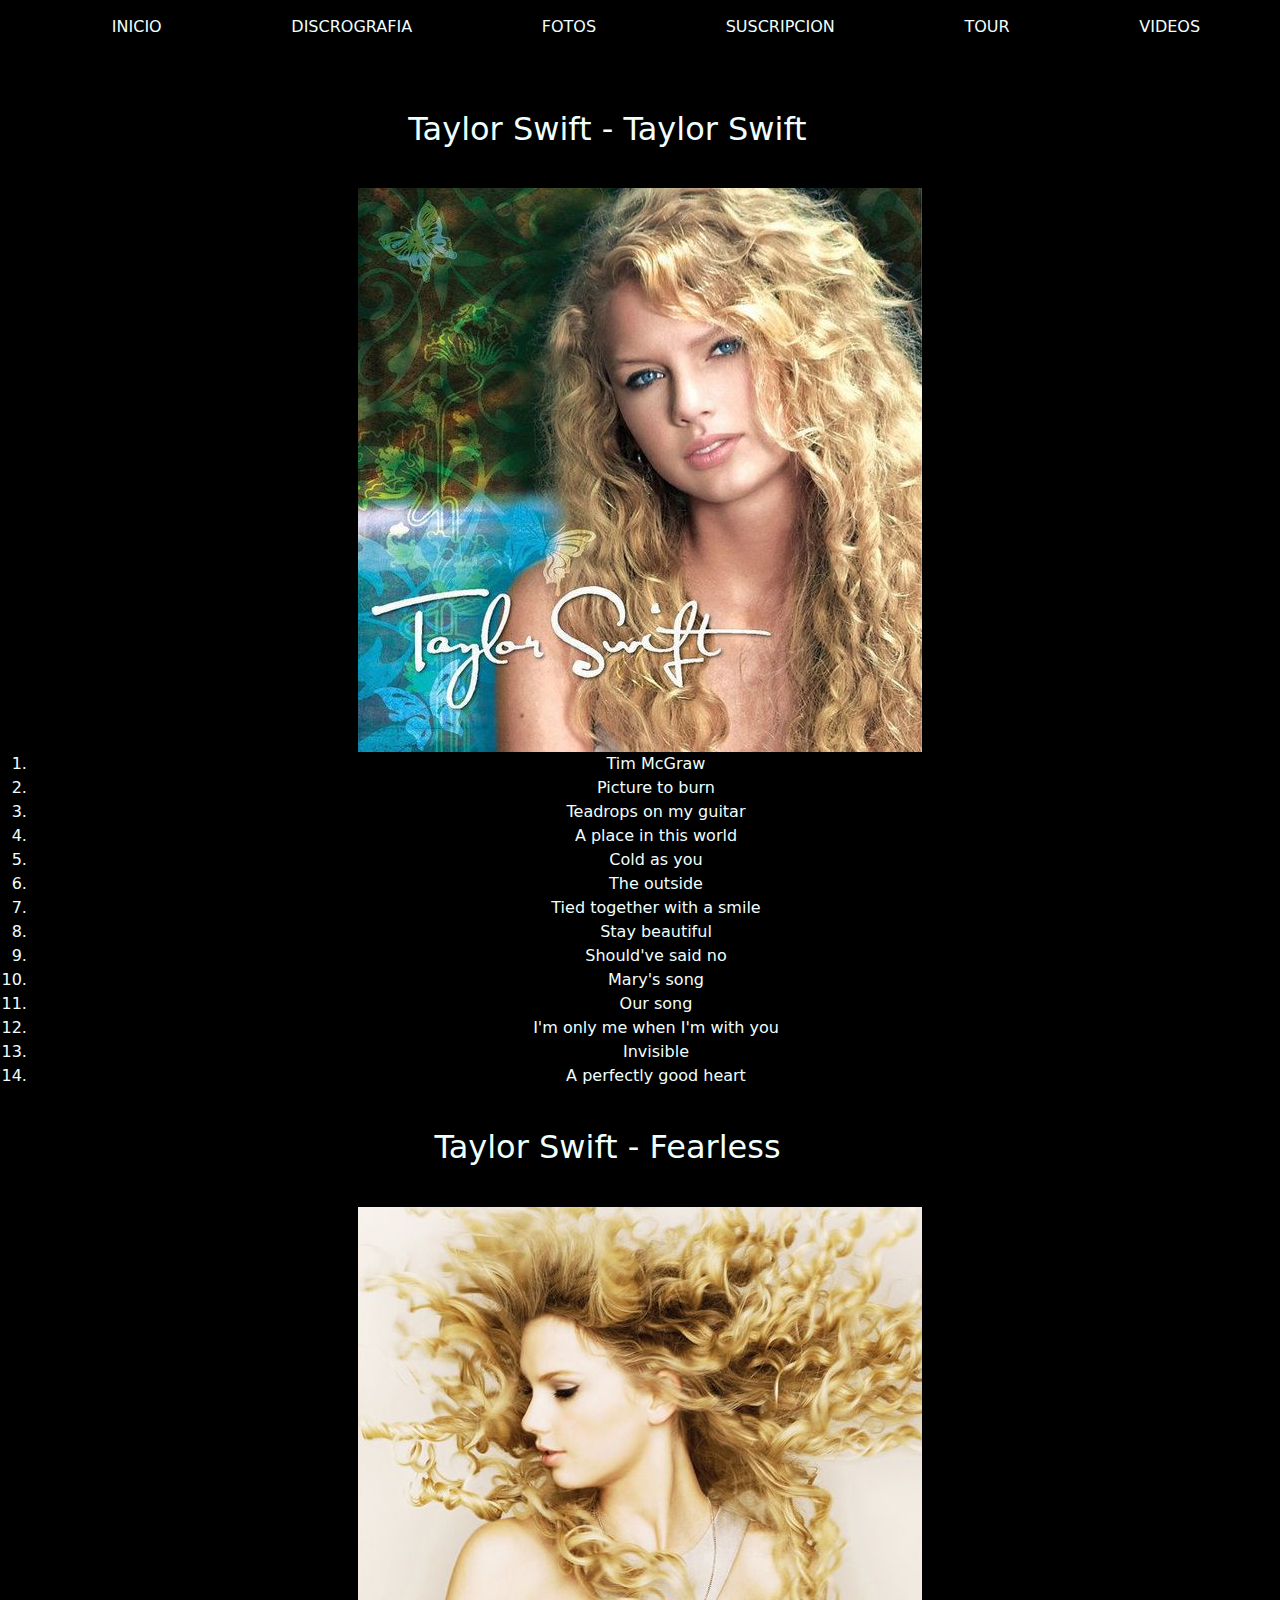
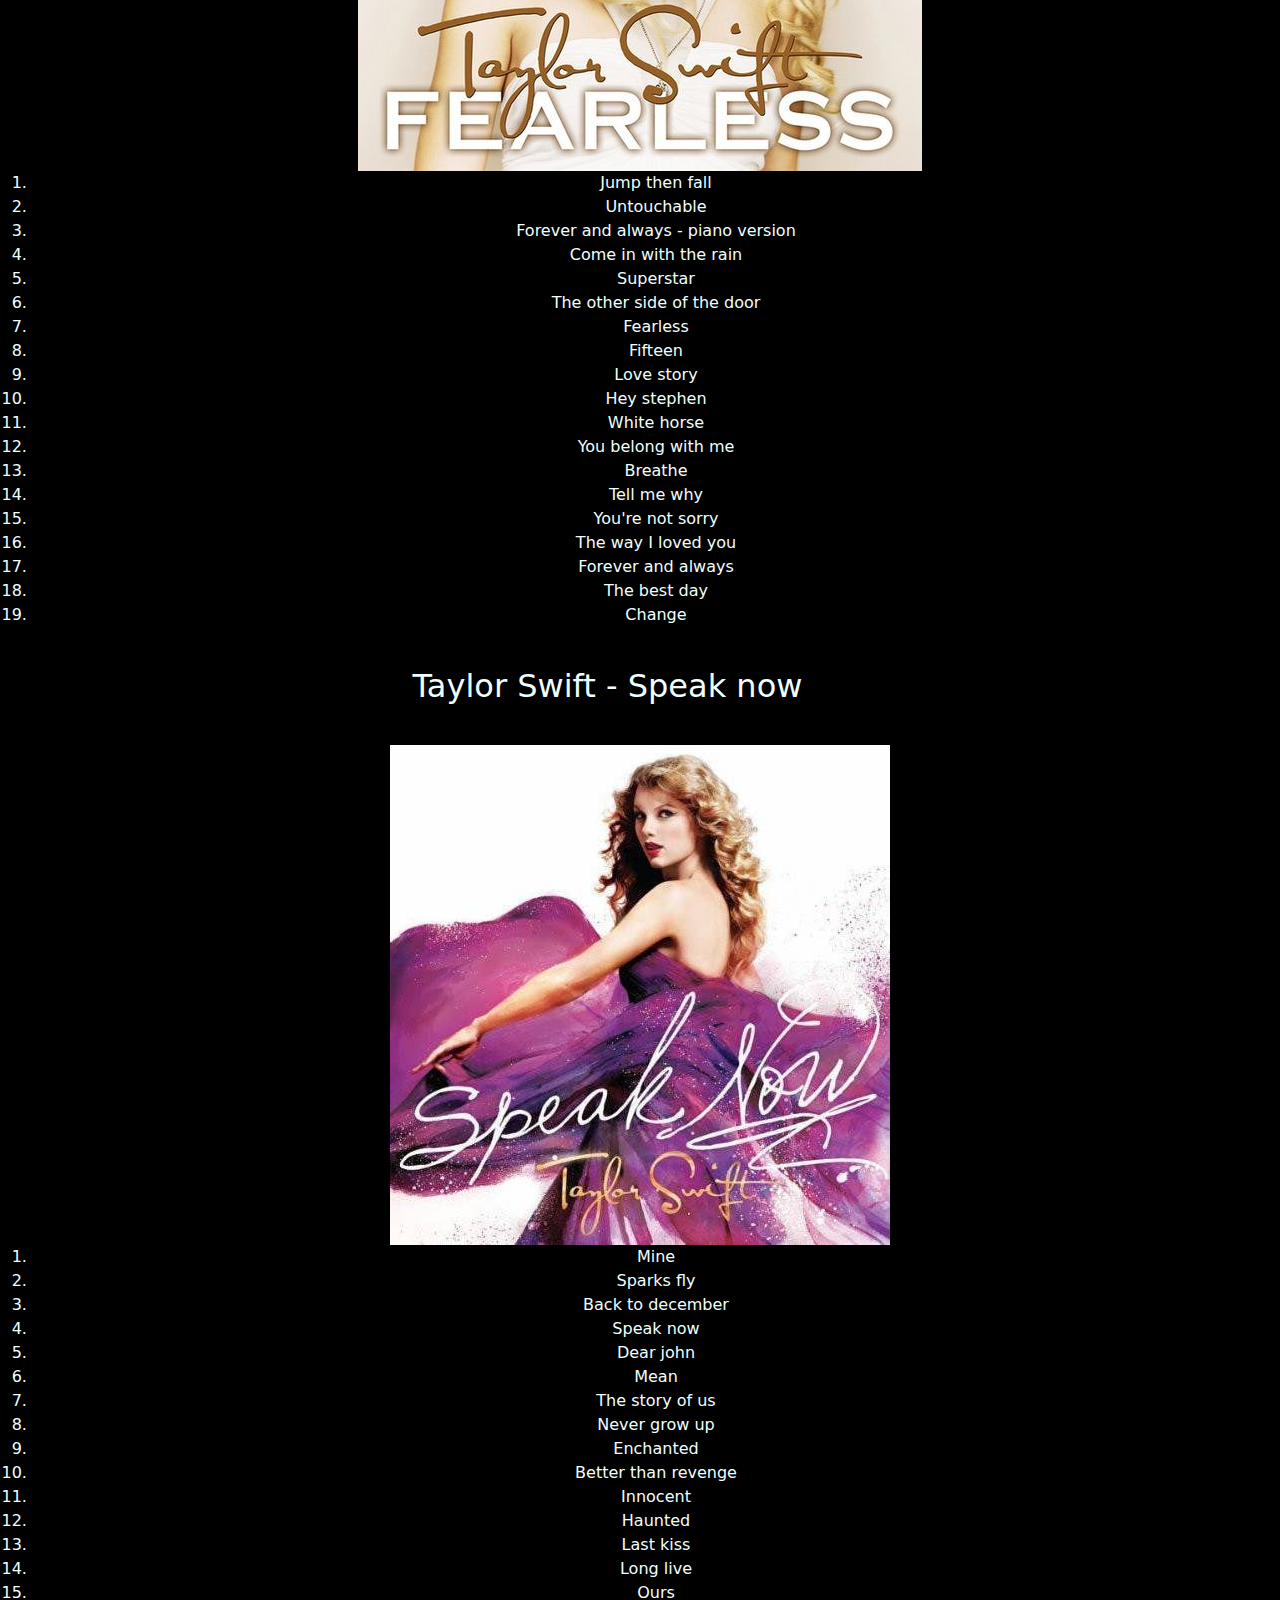
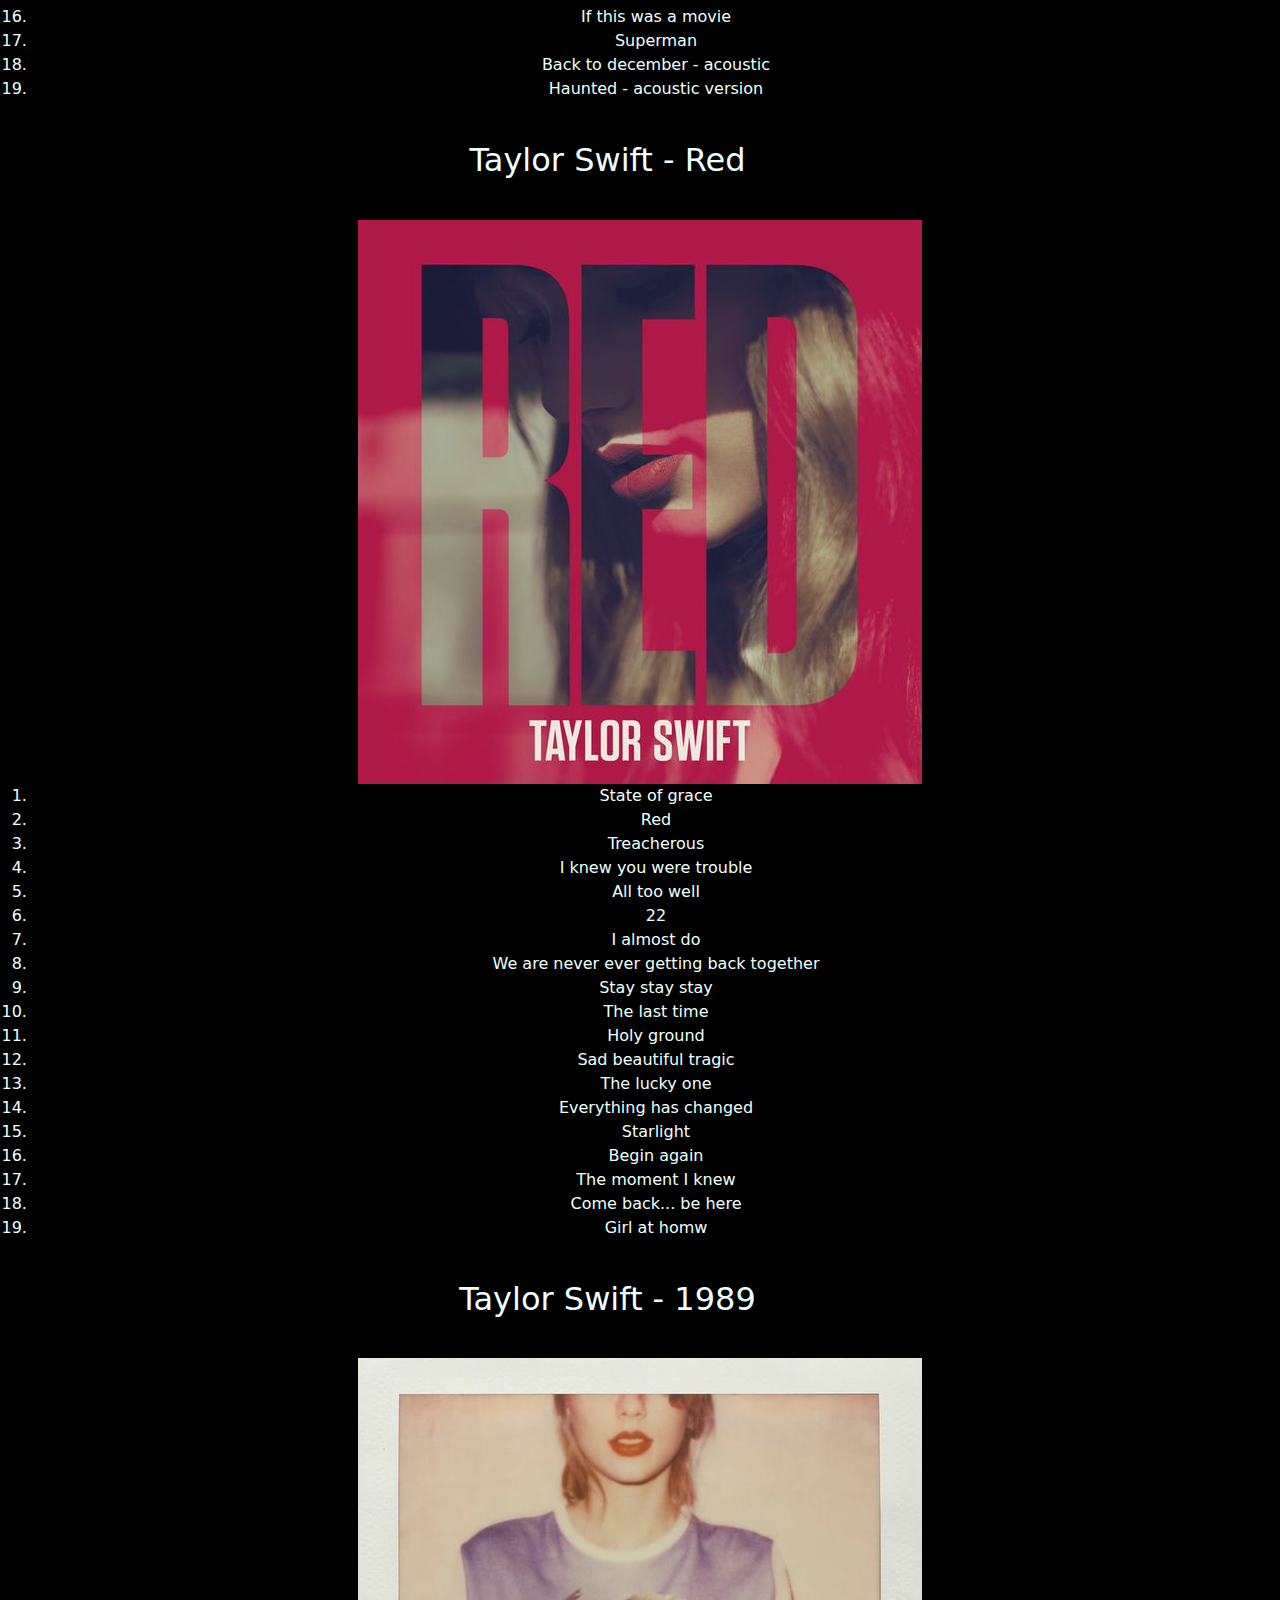
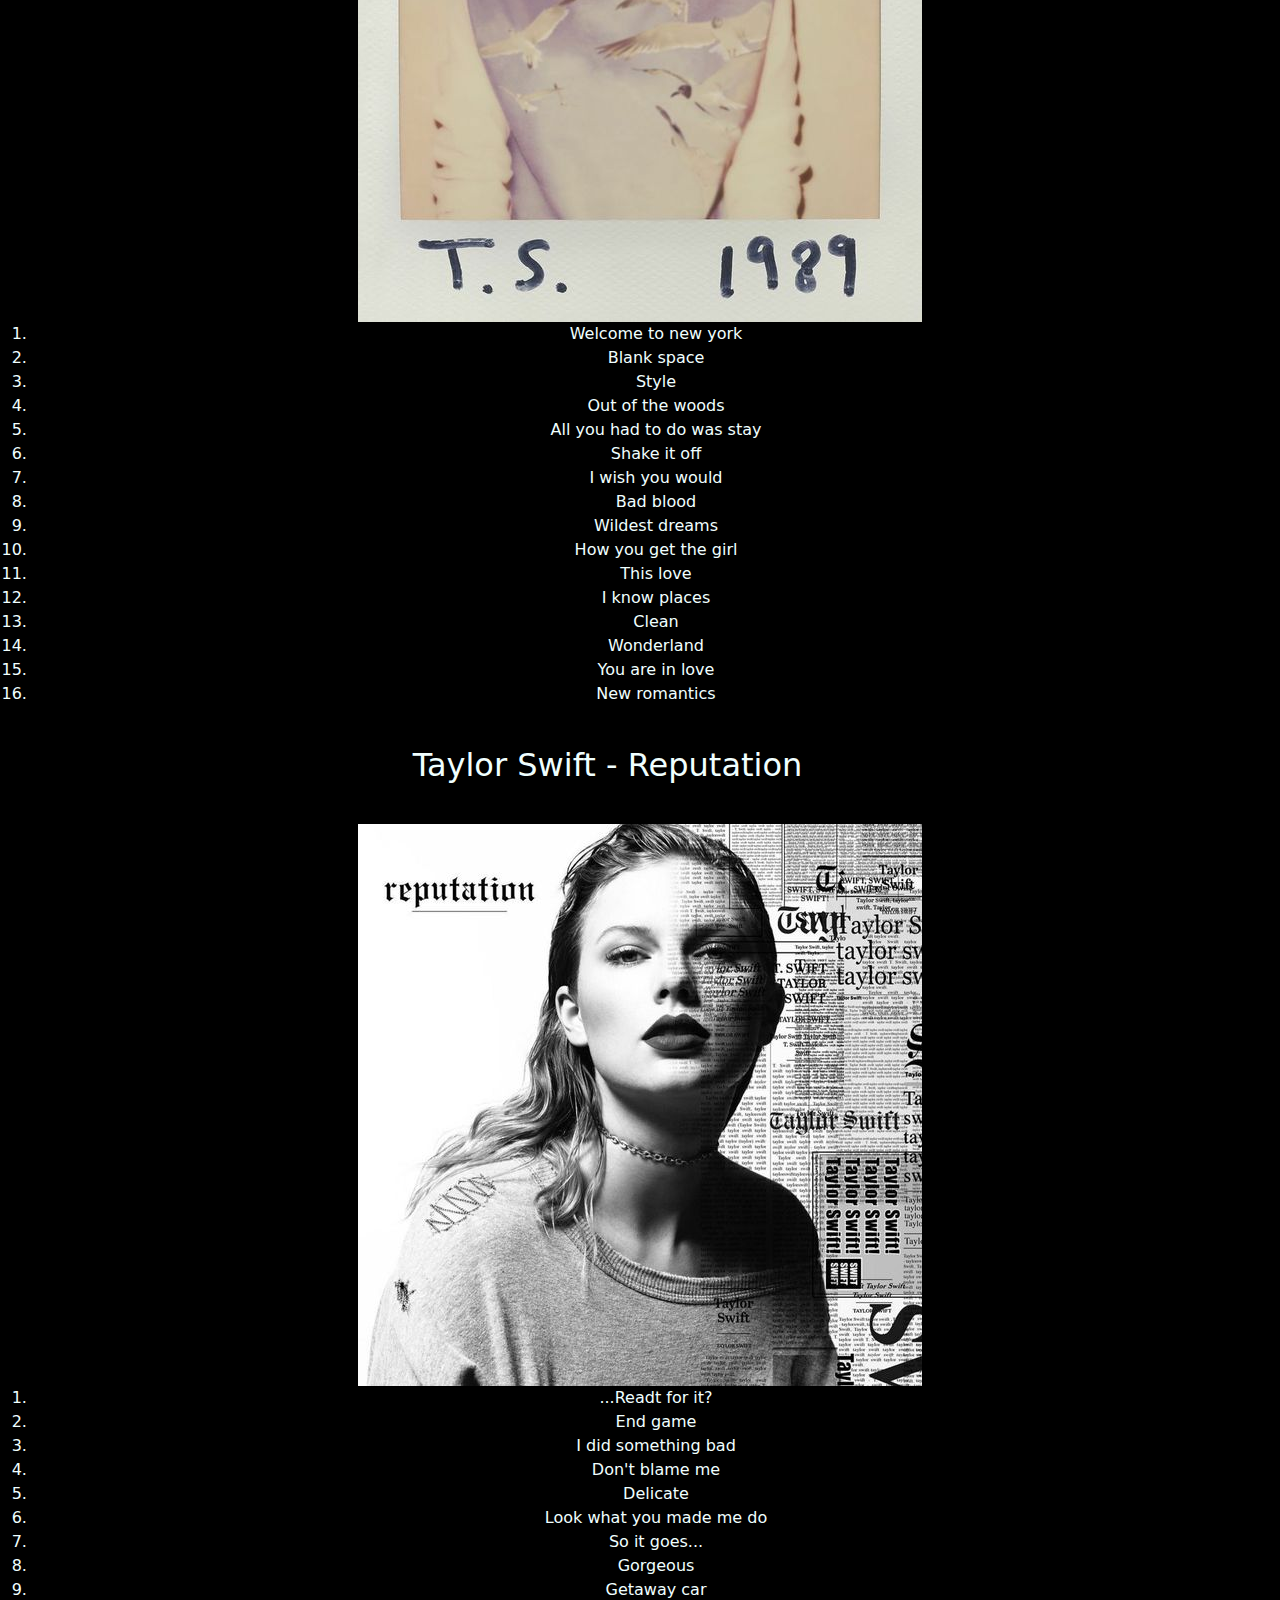
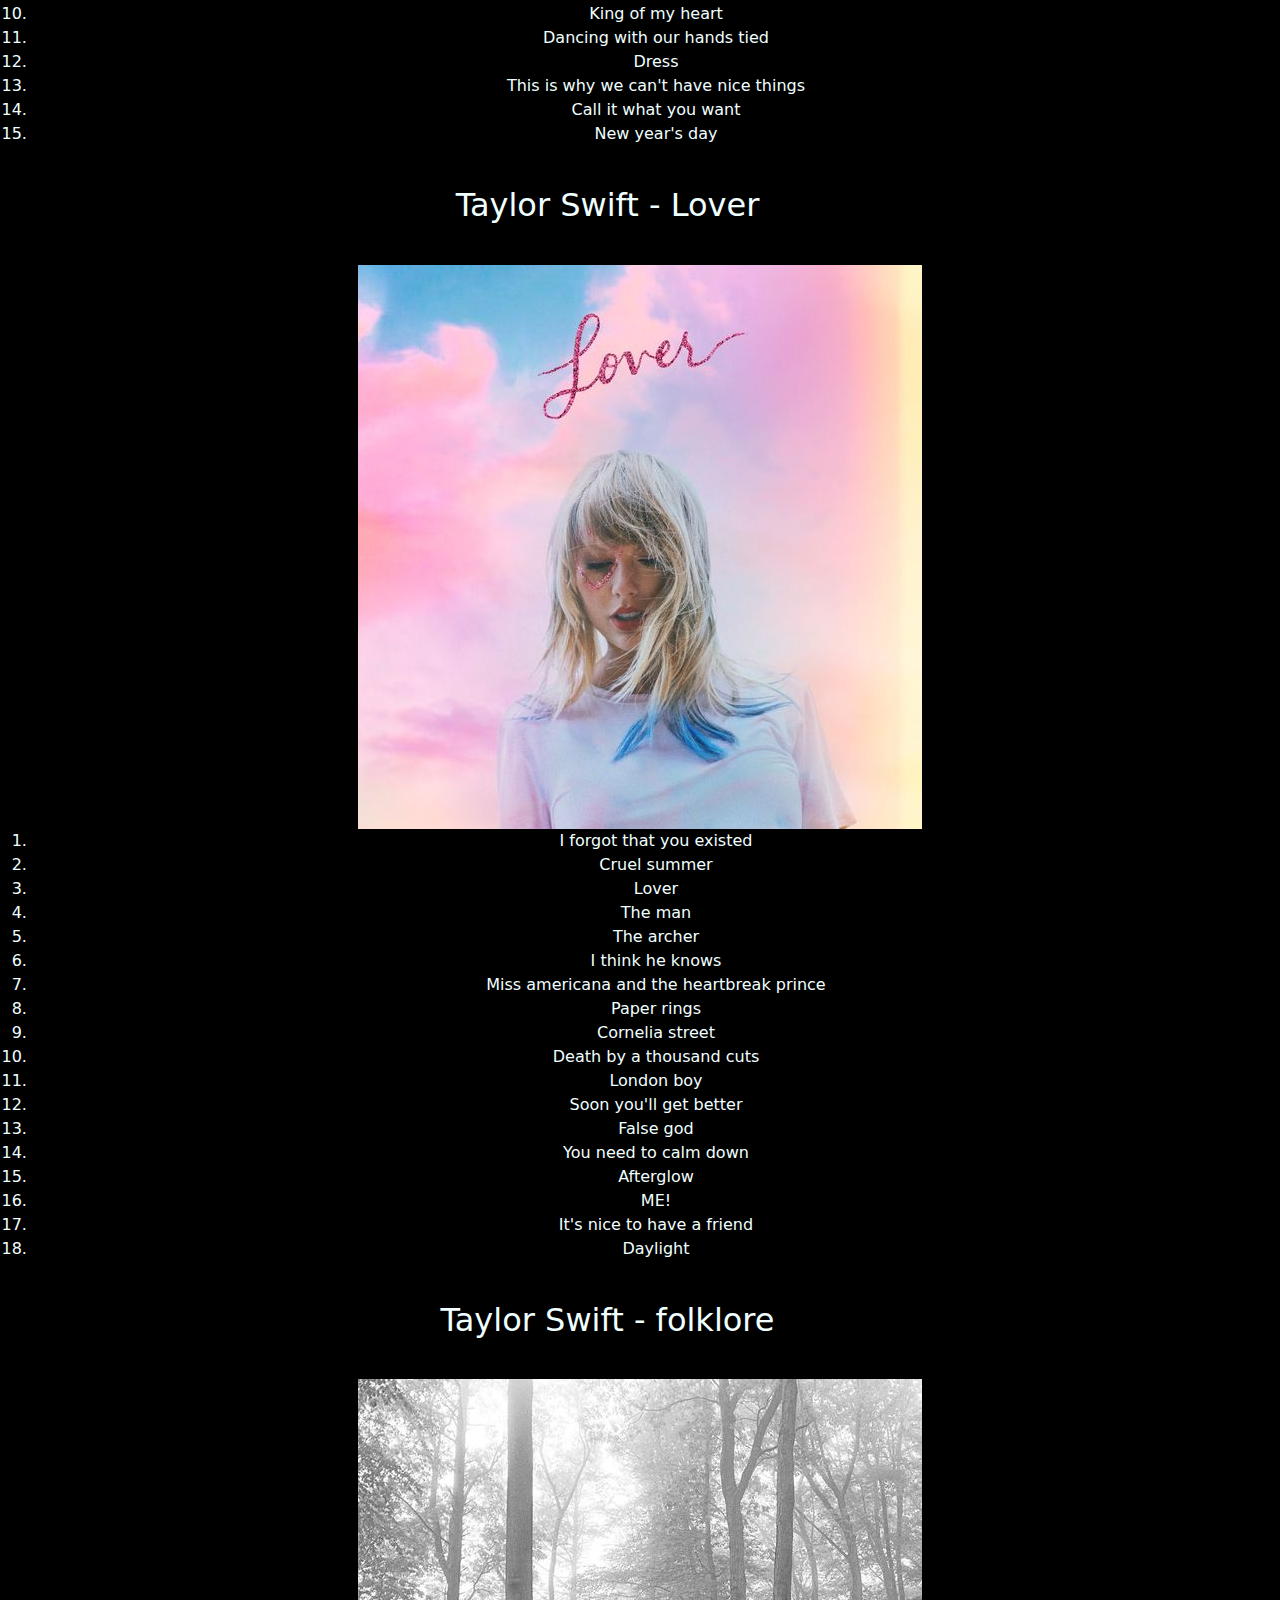
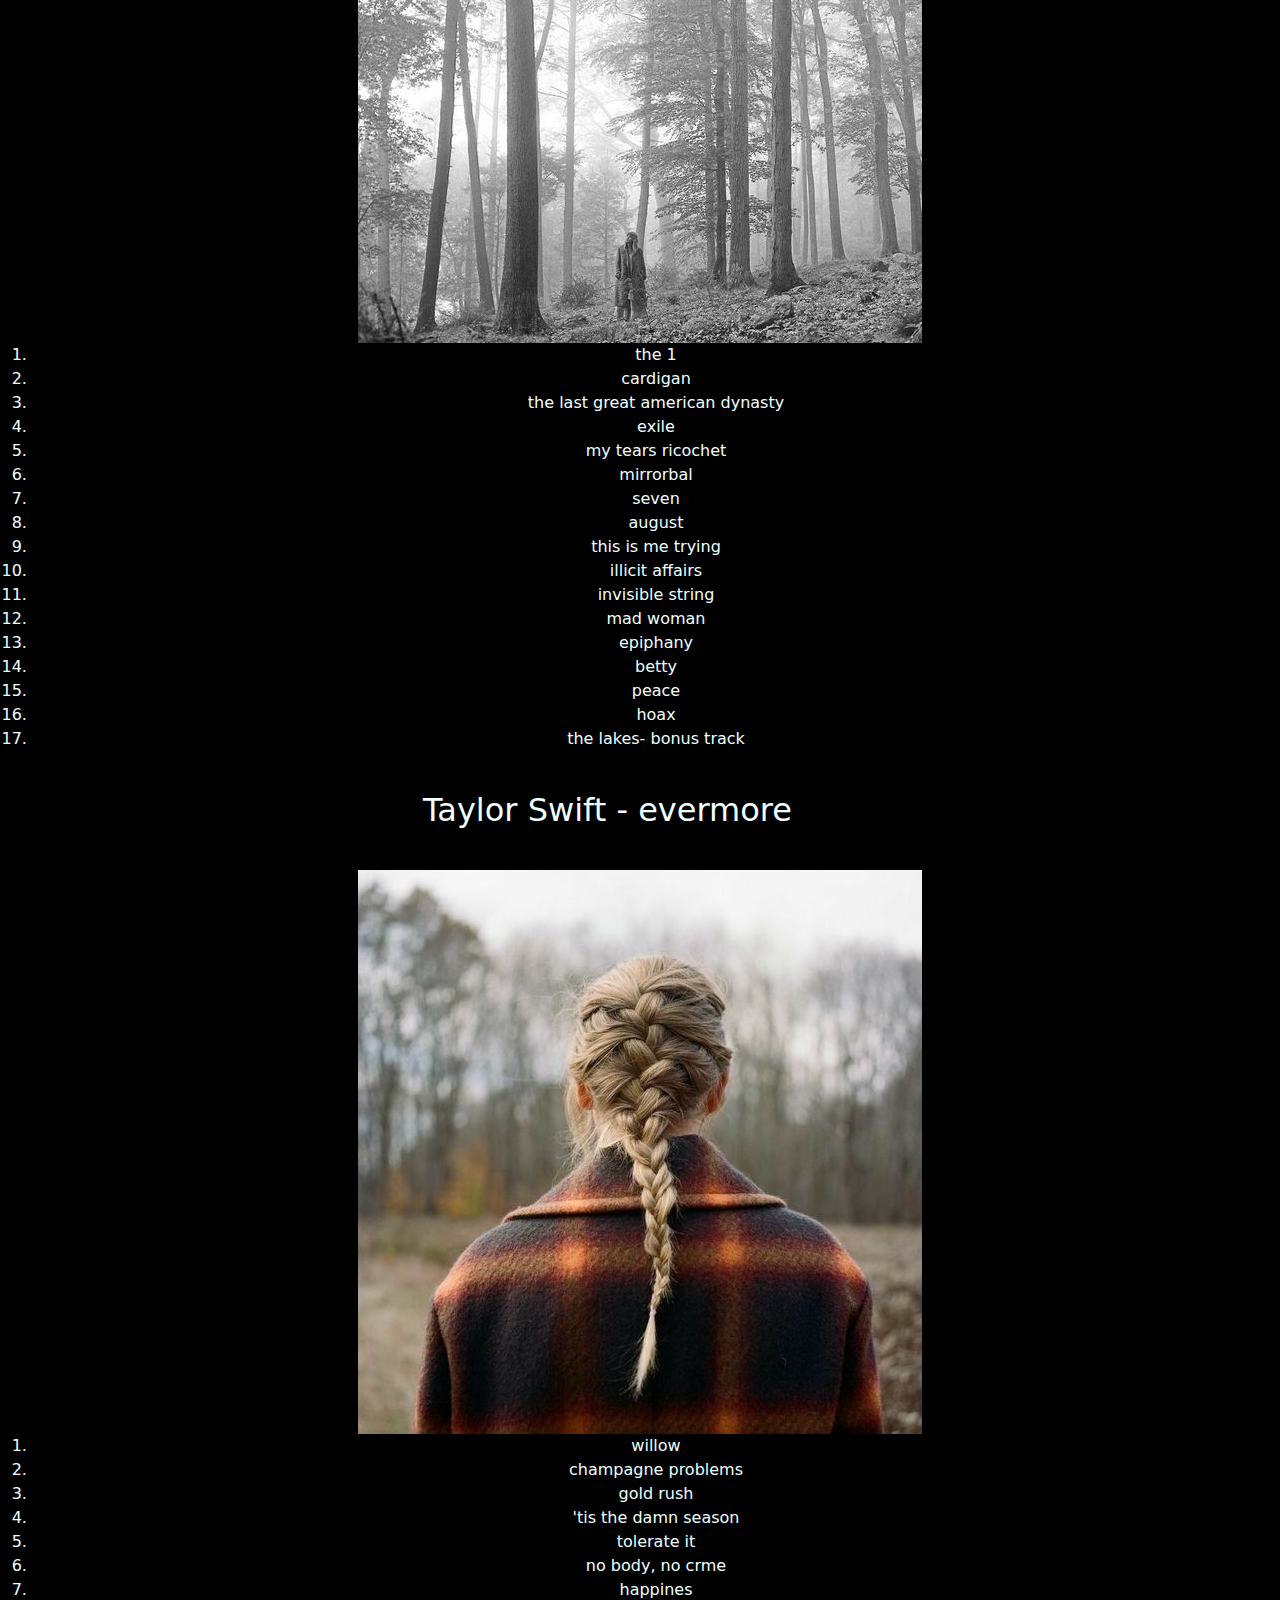
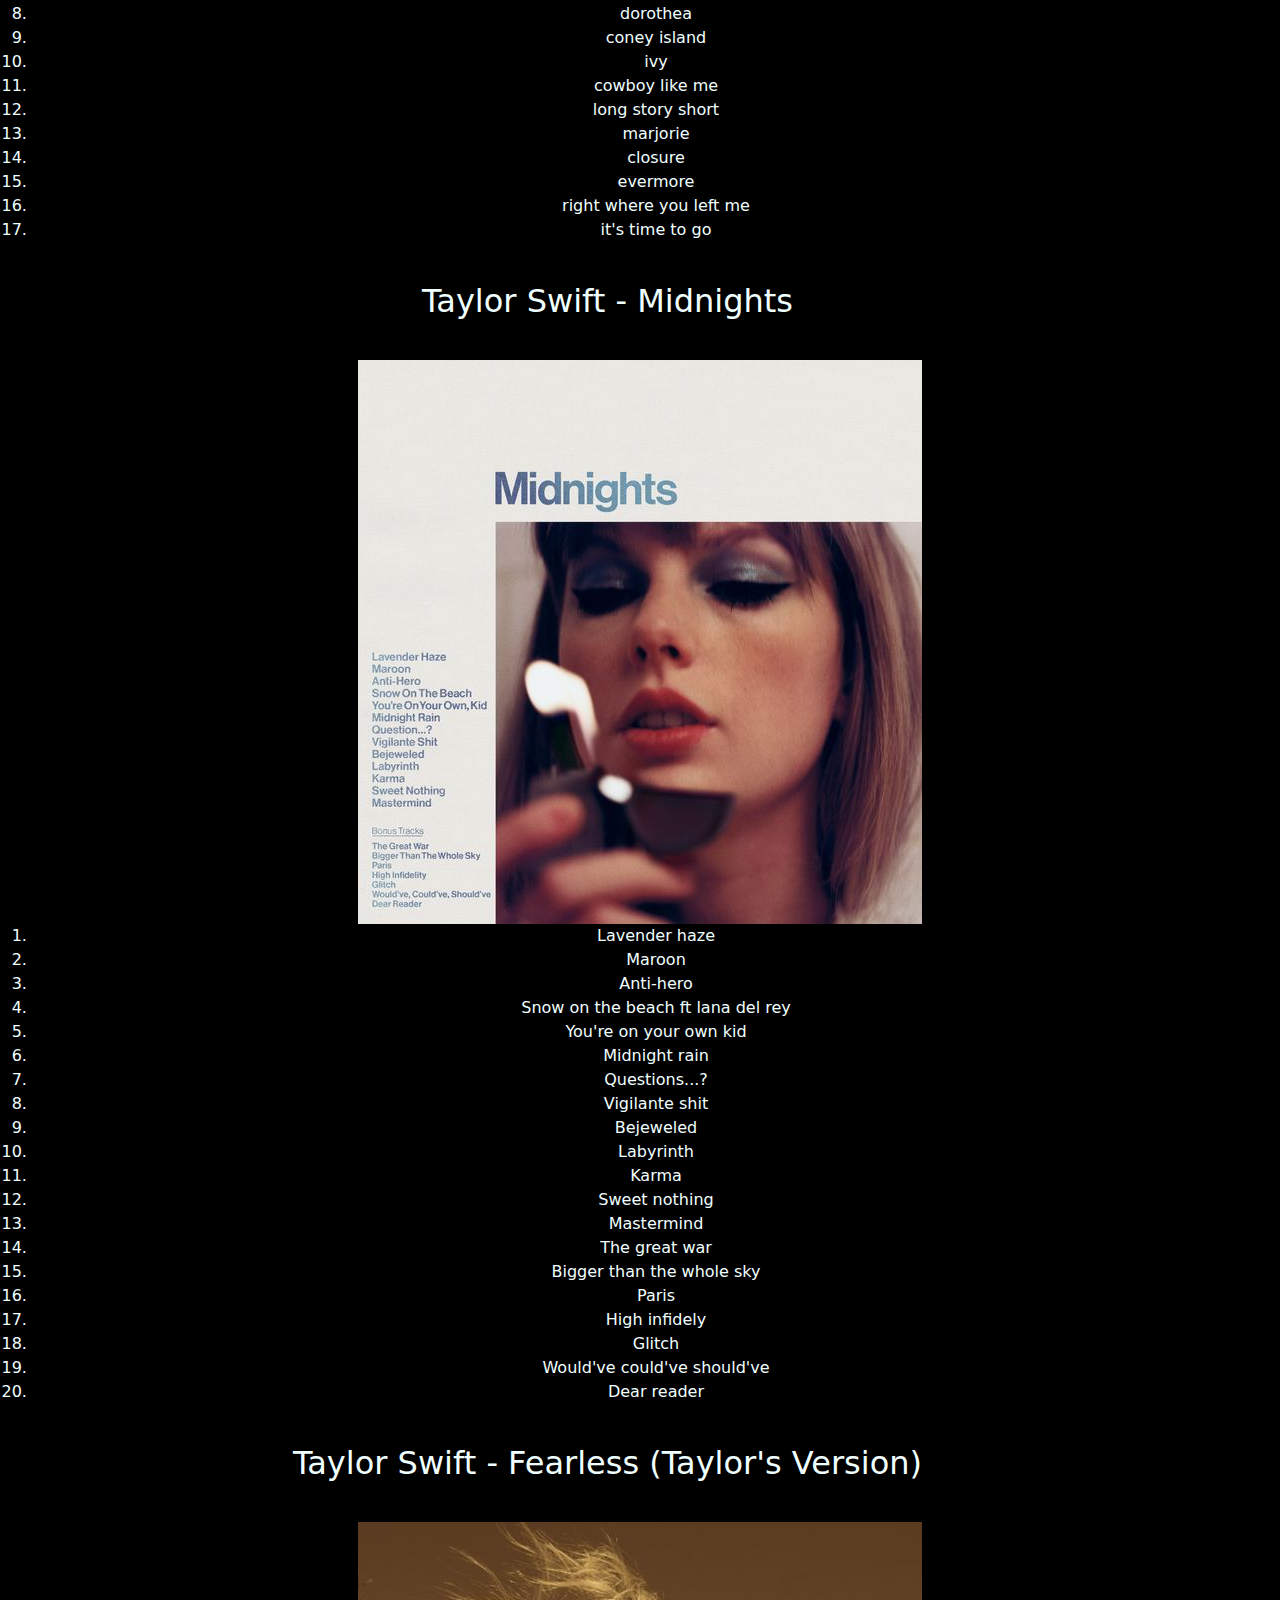
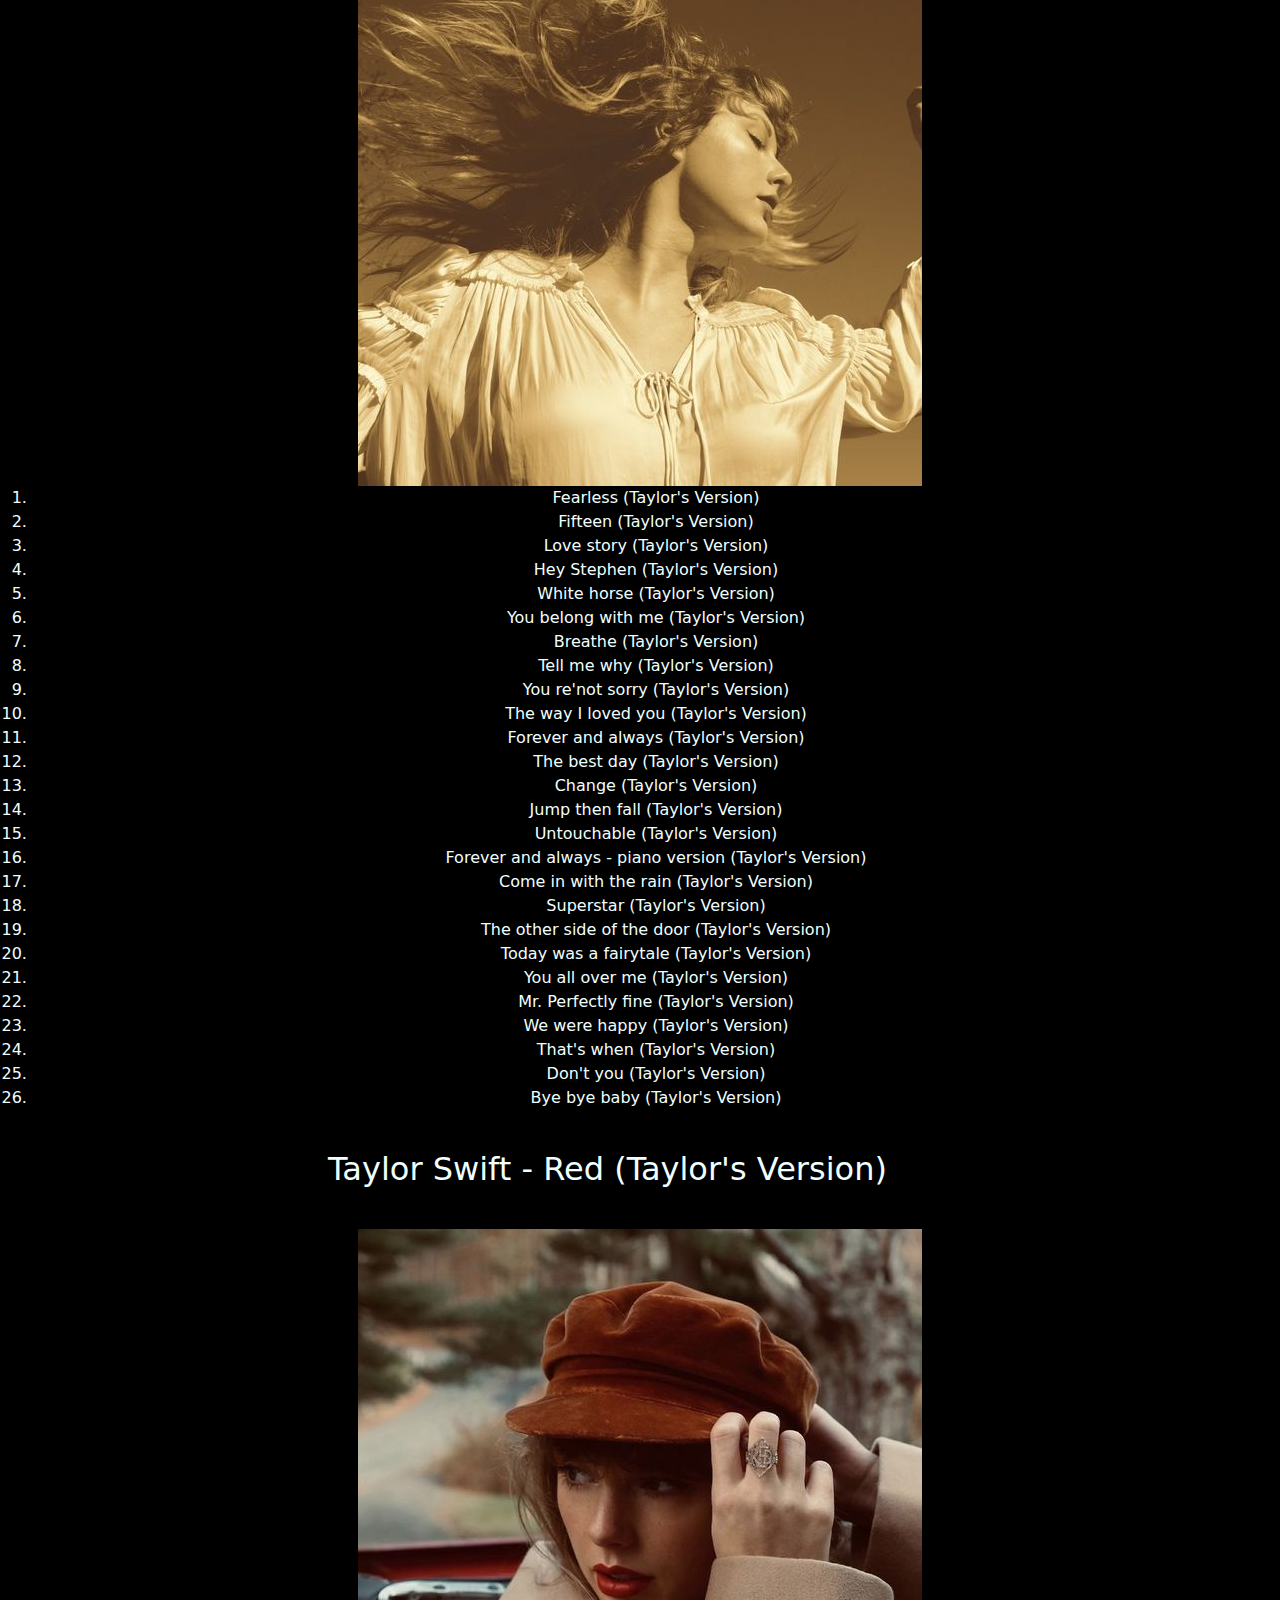
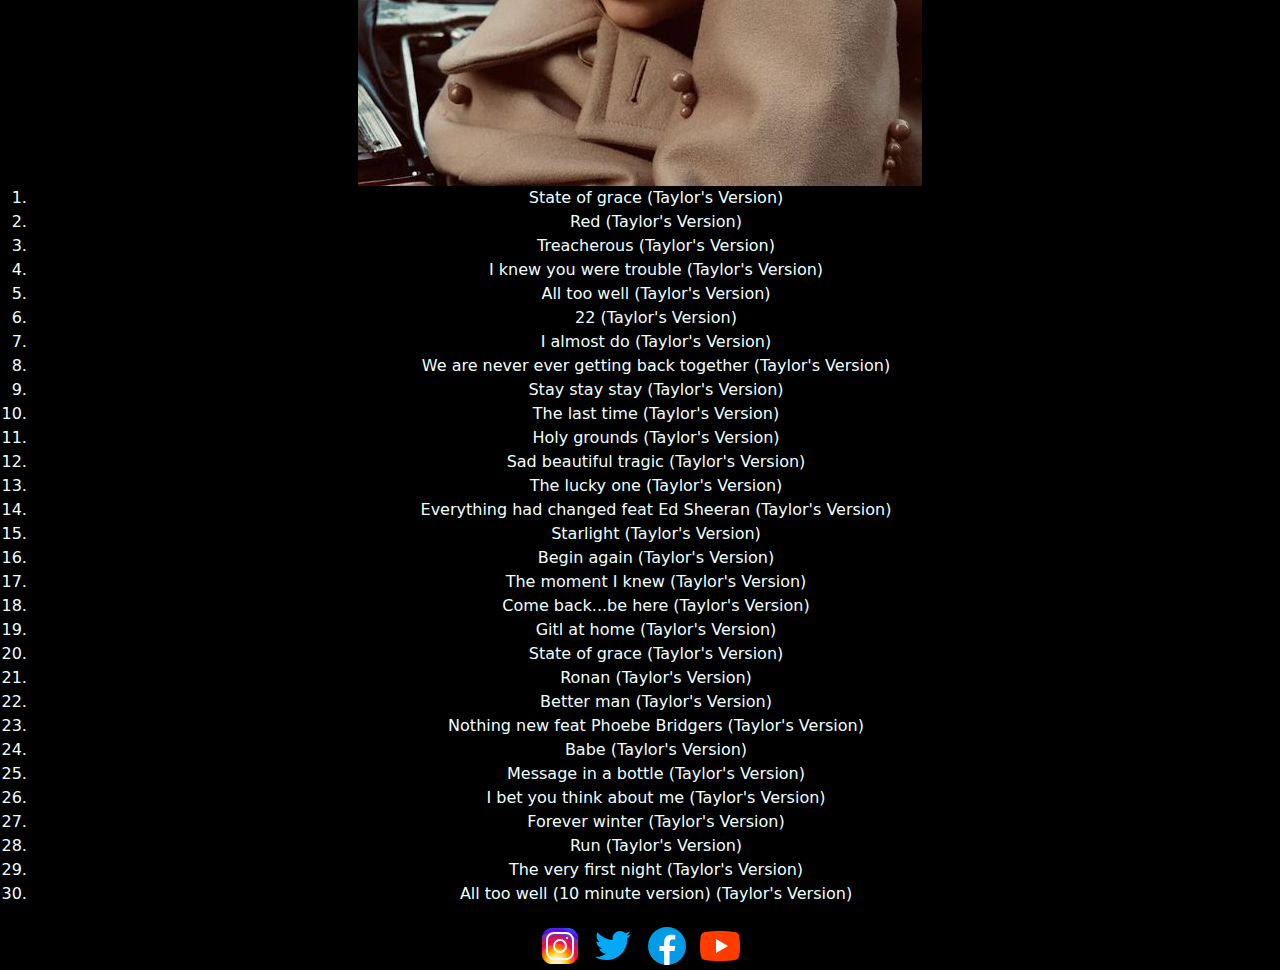
<file: secciones/discografia.html>
<!DOCTYPE html>
<html lang="en">

<head>
    <meta charset="UTF-8">
    <meta http-equiv="X-UA-Compatible" content="IE=edge">
    <meta name="viewport" content="width=device-width, initial-scale=1.0">
    <link rel="stylesheet" href="	https://cdn.jsdelivr.net/npm/bootstrap@5.3.0-alpha1/dist/css/bootstrap.min.css">
    <link rel="stylesheet" href="../estilo/estilo.css">
    <title>Discografia - Taylor Swift</title>
</head>

<body class="alineacionDisco">
    <header>
        <nav>
            <ul>
                <li>
                    <a href="../index.html">Inicio</a>
                </li>
                <li>
                    <a href="./discografia.html">Discrografia</a>
                </li>
                <li>
                    <a href="./fotos.html">Fotos</a>
                </li>
                <li>
                    <a href="./suscripcion.html">Suscripcion</a>
                </li>
                <li>
                    <a href="./tour.html">Tour</a>
                </li>
                <li>
                    <a href="./videos.html">Videos</a>
                </li>
            </ul>
        </nav>
    </header>
    <main>
        <section>
            <div>
                <h2 class="tituloDisco">Taylor Swift - Taylor Swift</h2>
                <img src="../img/taylorswifttaylorswift.jpg" alt="tapa disco debut">
                <ol>
                    <li>Tim McGraw</li>
                    <li>Picture to burn</li>
                    <li>Teadrops on my guitar</li>
                    <li>A place in this world</li>
                    <li>Cold as you</li>
                    <li>The outside</li>
                    <li>Tied together with a smile</li>
                    <li>Stay beautiful</li>
                    <li>Should've said no</li>
                    <li>Mary's song</li>
                    <li>Our song</li>
                    <li>I'm only me when I'm with you</li>
                    <li>Invisible</li>
                    <li>A perfectly good heart</li>
                </ol>
            </div>
        </section>
        <section>
            <div>
                <h2>Taylor Swift - Fearless</h2>
                <img src="../img/taylorfearless.jpg" alt="tapa disco fearless">
                <ol>
                    <li>Jump then fall</li>
                    <li>Untouchable</li>
                    <li>Forever and always - piano version</li>
                    <li>Come in with the rain</li>
                    <li>Superstar</li>
                    <li>The other side of the door</li>
                    <li>Fearless</li>
                    <li>Fifteen</li>
                    <li>Love story</li>
                    <li>Hey stephen</li>
                    <li>White horse</li>
                    <li>You belong with me</li>
                    <li>Breathe</li>
                    <li>Tell me why</li>
                    <li>You're not sorry</li>
                    <li>The way I loved you</li>
                    <li>Forever and always</li>
                    <li>The best day</li>
                    <li>Change</li>
                </ol>
            </div>
        </section>
        <section>
            <div>
                <h2>Taylor Swift - Speak now</h2>
                <img src="../img/taylorspeaknow.jpg" alt="tapa disco speak now">
                <ol>
                    <li>Mine</li>
                    <li>Sparks fly</li>
                    <li>Back to december</li>
                    <li>Speak now</li>
                    <li>Dear john</li>
                    <li>Mean</li>
                    <li>The story of us</li>
                    <li>Never grow up</li>
                    <li>Enchanted</li>
                    <li>Better than revenge</li>
                    <li>Innocent</li>
                    <li>Haunted</li>
                    <li>Last kiss</li>
                    <li>Long live</li>
                    <li>Ours</li>
                    <li>If this was a movie</li>
                    <li>Superman</li>
                    <li>Back to december - acoustic</li>
                    <li>Haunted - acoustic version</li>
                </ol>
            </div>
        </section>
        <section>
            <div>
                <h2>Taylor Swift - Red</h2>
                <img src="../img/taylorred.jpg" alt="tapa disco red">
                <ol>
                    <li>State of grace</li>
                    <li>Red</li>
                    <li>Treacherous</li>
                    <li>I knew you were trouble</li>
                    <li>All too well</li>
                    <li>22</li>
                    <li>I almost do</li>
                    <li>We are never ever getting back together</li>
                    <li>Stay stay stay</li>
                    <li>The last time</li>
                    <li>Holy ground</li>
                    <li>Sad beautiful tragic</li>
                    <li>The lucky one</li>
                    <li>Everything has changed</li>
                    <li>Starlight</li>
                    <li>Begin again</li>
                    <li>The moment I knew</li>
                    <li>Come back... be here</li>
                    <li>Girl at homw</li>
                </ol>
            </div>
        </section>
        <section>
            <div>
                <h2>Taylor Swift - 1989</h2>
                <img src="../img/taylormilnueve.jpg" alt="tapa disco 1989">
                <ol>
                    <li>Welcome to new york</li>
                    <li>Blank space</li>
                    <li>Style</li>
                    <li>Out of the woods</li>
                    <li>All you had to do was stay</li>
                    <li>Shake it off</li>
                    <li>I wish you would</li>
                    <li>Bad blood</li>
                    <li>Wildest dreams</li>
                    <li>How you get the girl</li>
                    <li>This love</li>
                    <li>I know places</li>
                    <li>Clean</li>
                    <li>Wonderland</li>
                    <li>You are in love</li>
                    <li>New romantics</li>
                </ol>
            </div>
        </section>
        <section>
            <div>
                <h2>Taylor Swift - Reputation</h2>
                <img src="../img/taylorreputation.jpg" alt="tapa disco reputation">
                <ol>
                    <li>...Readt for it?</li>
                    <li>End game</li>
                    <li>I did something bad</li>
                    <li>Don't blame me</li>
                    <li>Delicate</li>
                    <li>Look what you made me do</li>
                    <li>So it goes...</li>
                    <li>Gorgeous</li>
                    <li>Getaway car</li>
                    <li>King of my heart</li>
                    <li>Dancing with our hands tied</li>
                    <li>Dress</li>
                    <li>This is why we can't have nice things</li>
                    <li>Call it what you want</li>
                    <li>New year's day</li>
                </ol>
            </div>
        </section>
        <section>
            <div>
                <h2>Taylor Swift - Lover</h2>
                <img src="../img/taylorlover.jpg" alt="tapa disco lover">
                <ol>
                    <li>I forgot that you existed</li>
                    <li>Cruel summer</li>
                    <li>Lover</li>
                    <li>The man</li>
                    <li>The archer</li>
                    <li>I think he knows</li>
                    <li>Miss americana and the heartbreak prince</li>
                    <li>Paper rings</li>
                    <li>Cornelia street</li>
                    <li>Death by a thousand cuts</li>
                    <li>London boy</li>
                    <li>Soon you'll get better</li>
                    <li>False god</li>
                    <li>You need to calm down</li>
                    <li>Afterglow</li>
                    <li>ME!</li>
                    <li>It's nice to have a friend</li>
                    <li>Daylight</li>
                </ol>
            </div>
        </section>
        <section>
            <div>
                <h2>Taylor Swift - folklore</h2>
                <img src="../img/taylorfolklore.jpg" alt="tapa disco folklore">
                <ol>
                    <li>the 1</li>
                    <li>cardigan</li>
                    <li>the last great american dynasty</li>
                    <li>exile</li>
                    <li>my tears ricochet</li>
                    <li>mirrorbal</li>
                    <li>seven</li>
                    <li>august</li>
                    <li>this is me trying</li>
                    <li>illicit affairs</li>
                    <li>invisible string</li>
                    <li>mad woman</li>
                    <li>epiphany</li>
                    <li>betty</li>
                    <li>peace</li>
                    <li>hoax</li>
                    <li>the lakes- bonus track</li>
                </ol>
            </div>
        </section>
        <section>
            <div>
                <h2>Taylor Swift - evermore</h2>
                <img src="../img/taylorevermore.jpg" alt="tapa disco evermore">
            <ol>
                <li>willow</li>
                <li>champagne problems</li>
                <li>gold rush</li>
                <li>'tis the damn season</li>
                <li>tolerate it</li>
                <li>no body, no crme</li>
                <li>happines</li>
                <li>dorothea</li>
                <li>coney island</li>
                <li>ivy</li>
                <li>cowboy like me</li>
                <li>long story short</li>
                <li>marjorie</li>
                <li>closure</li>
                <li>evermore</li>
                <li>right where you left me</li>
                <li>it's time to go</li>
            </ol>
            </div>
        </section>
        <section>
            <div>
                <h2>Taylor Swift - Midnights</h2>
                <img src="../img/taylormidnights.jpg" alt="tapa disco midnights">
                <ol>
                    <li>Lavender haze</li>
                    <li>Maroon</li>
                    <li>Anti-hero</li>
                    <li>Snow on the beach ft lana del rey</li>
                    <li>You're on your own kid</li>
                    <li>Midnight rain</li>
                    <li>Questions...?</li>
                    <li>Vigilante shit</li>
                    <li>Bejeweled</li>
                    <li>Labyrinth</li>
                    <li>Karma</li>
                    <li>Sweet nothing</li>
                    <li>Mastermind</li>
                    <li>The great war</li>
                    <li>Bigger than the whole sky</li>
                    <li>Paris</li>
                    <li>High infidely</li>
                    <li>Glitch</li>
                    <li>Would've could've should've</li>
                    <li>Dear reader</li>
                </ol>
            </div>
        </section>
        <section>
            <div>
                <h2>Taylor Swift - Fearless (Taylor's Version)</h2>
                <img src="../img/fearlesstsversion.jpg" alt="tapa disco fearless taylors version">
                <ol>
                    <li>Fearless (Taylor's Version)</li>
                    <li>Fifteen (Taylor's Version)</li>
                    <li>Love story (Taylor's Version)</li>
                    <li>Hey Stephen (Taylor's Version)</li>
                    <li>White horse (Taylor's Version)</li>
                    <li>You belong with me (Taylor's Version)</li>
                    <li>Breathe (Taylor's Version)</li>
                    <li>Tell me why (Taylor's Version)</li>
                    <li>You re'not sorry (Taylor's Version)</li>
                    <li>The way I loved you (Taylor's Version)</li>
                    <li>Forever and always (Taylor's Version) </li>
                    <li>The best day (Taylor's Version)</li>
                    <li>Change (Taylor's Version)</li>
                    <li>Jump then fall (Taylor's Version)</li>
                    <li>Untouchable (Taylor's Version)</li>
                    <li>Forever and always - piano version (Taylor's Version)</li>
                    <li>Come in with the rain (Taylor's Version) </li>
                    <li>Superstar (Taylor's Version)</li>
                    <li>The other side of the door (Taylor's Version)</li>
                    <li>Today was a fairytale (Taylor's Version)</li>
                    <li>You all over me (Taylor's Version)</li>
                    <li>Mr. Perfectly fine (Taylor's Version)</li>
                    <li>We were happy (Taylor's Version)</li>
                    <li>That's when (Taylor's Version)</li>
                    <li>Don't you (Taylor's Version)</li>
                    <li>Bye bye baby (Taylor's Version)</li>
                </ol>
            </div>
        </section>
        <section>
            <div>
                <h2>Taylor Swift - Red (Taylor's Version)</h2>
                <img src="../img/redtayyysversion.jpg" alt="tapa disco red taylors version">
                <ol>
                    <li>State of grace (Taylor's Version)</li>
                    <li>Red (Taylor's Version)</li>
                    <li>Treacherous (Taylor's Version)</li>
                    <li>I knew you were trouble (Taylor's Version)</li>
                    <li>All too well (Taylor's Version)</li>
                    <li>22 (Taylor's Version)</li>
                    <li>I almost do (Taylor's Version)</li>
                    <li>We are never ever getting back together (Taylor's Version)</li>
                    <li>Stay stay stay (Taylor's Version)</li>
                    <li>The last time (Taylor's Version)</li>
                    <li>Holy grounds (Taylor's Version)</li>
                    <li>Sad beautiful tragic (Taylor's Version)</li>
                    <li>The lucky one (Taylor's Version)</li>
                    <li>Everything had changed feat Ed Sheeran (Taylor's Version)</li>
                    <li>Starlight (Taylor's Version)</li>
                    <li>Begin again (Taylor's Version)</li>
                    <li>The moment I knew (Taylor's Version)</li>
                    <li>Come back...be here (Taylor's Version)</li>
                    <li>Gitl at home (Taylor's Version)</li>
                    <li>State of grace (Taylor's Version)</li>
                    <li>Ronan (Taylor's Version)</li>
                    <li>Better man (Taylor's Version)</li>
                    <li>Nothing new feat Phoebe Bridgers (Taylor's Version)</li>
                    <li>Babe (Taylor's Version)</li>
                    <li>Message in a bottle (Taylor's Version)</li>
                    <li>I bet you think about me (Taylor's Version)</li>
                    <li>Forever winter (Taylor's Version)</li>
                    <li>Run (Taylor's Version)</li>
                    <li>The very first night (Taylor's Version)</li>
                    <li>All too well (10 minute version) (Taylor's Version)</li>
                </ol>
            </div>
        </section>
    </main>
    <script src="	https://cdn.jsdelivr.net/npm/bootstrap@5.3.0-alpha1/dist/js/bootstrap.bundle.min.js"></script>
</body>
<footer>
    <a href="https://www.instagram.com/taylorswift/" target="_blank"><img class="icon" src="../img/icons8-instagram (6).svg" alt=""></a>
    <a href="https://twitter.com/taylorswift13" target="_blank"><img class="icon" src="../img/icons8-twitter.svg" alt=""></a>
    <a href="https://www.facebook.com/TaylorSwift" target="_blank"><img class="icon" src="../img/icons8-facebook-nuevo.svg" alt=""></a>
    <a href="https://www.youtube.com/taylorswift" target="_blank"><img class="icon" src="../img/icons8-youtube-play.svg" alt=""></a>
</footer>
</html>
</file>
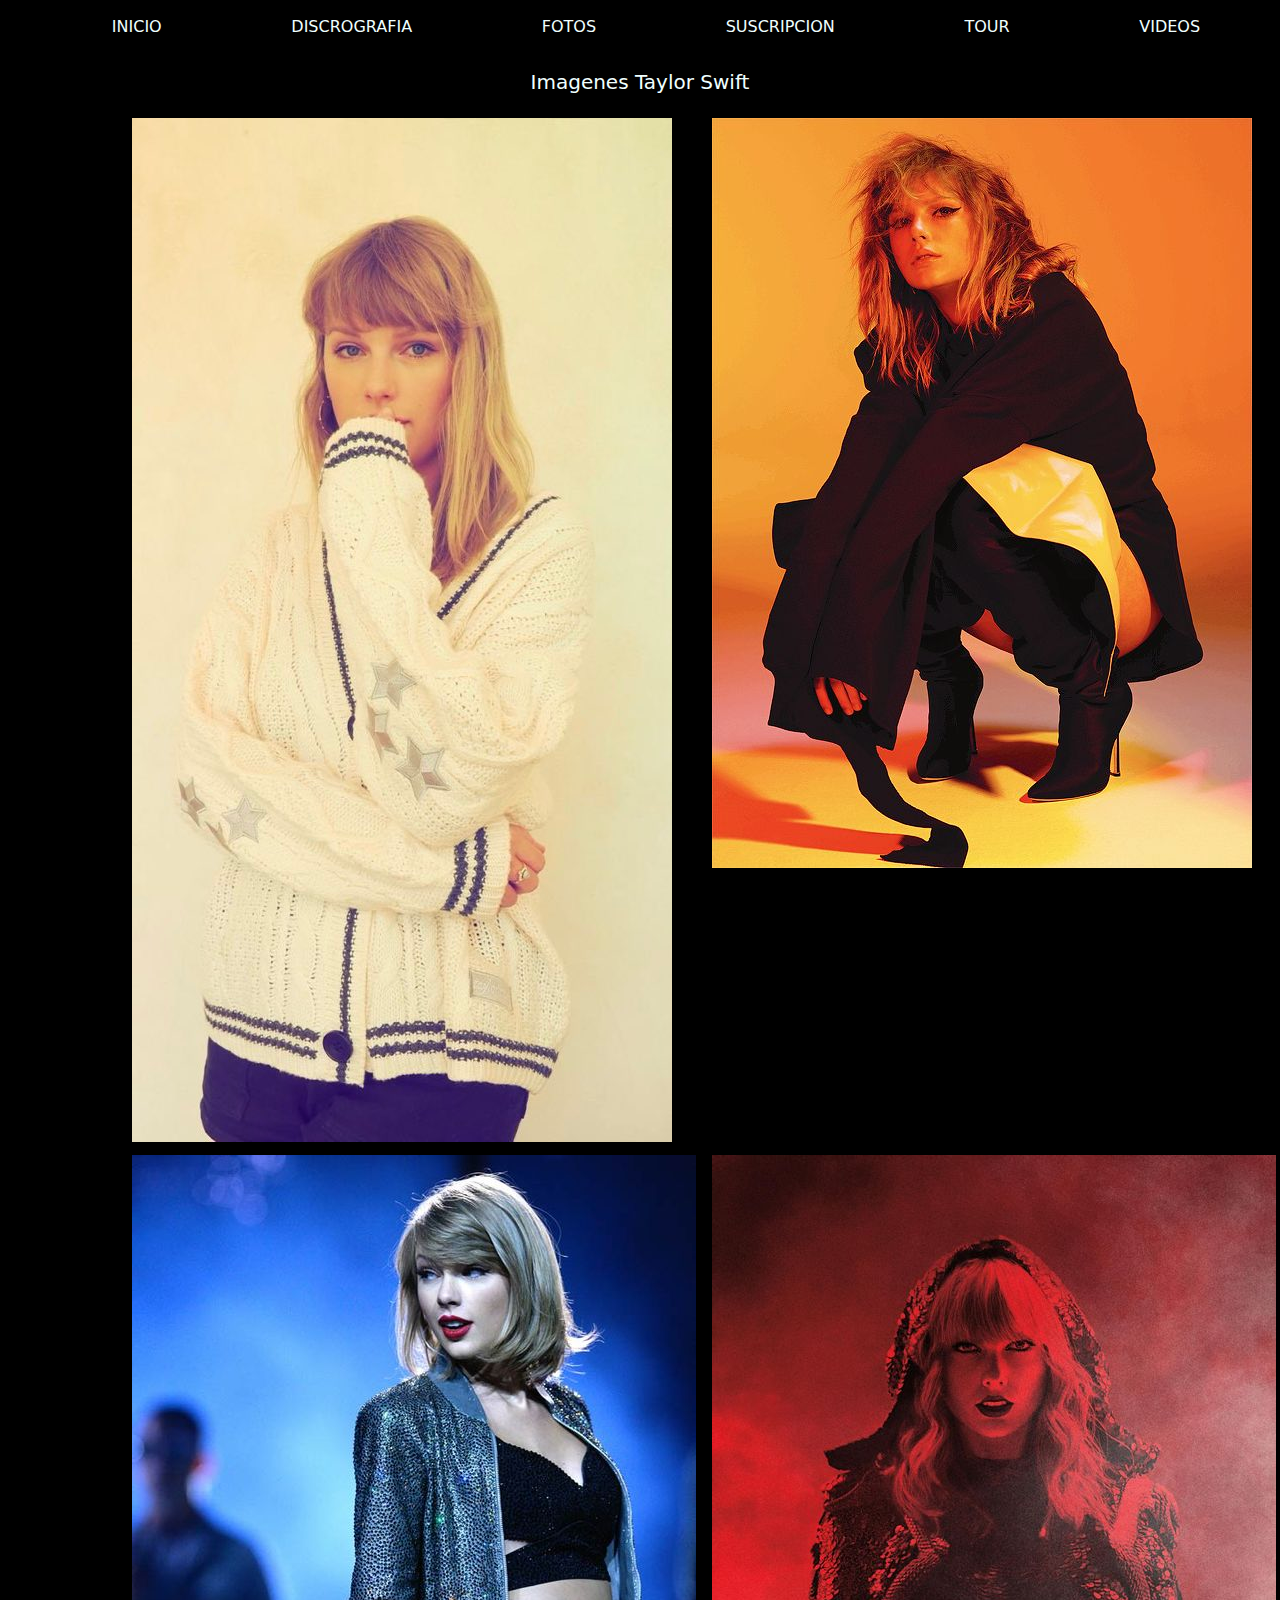
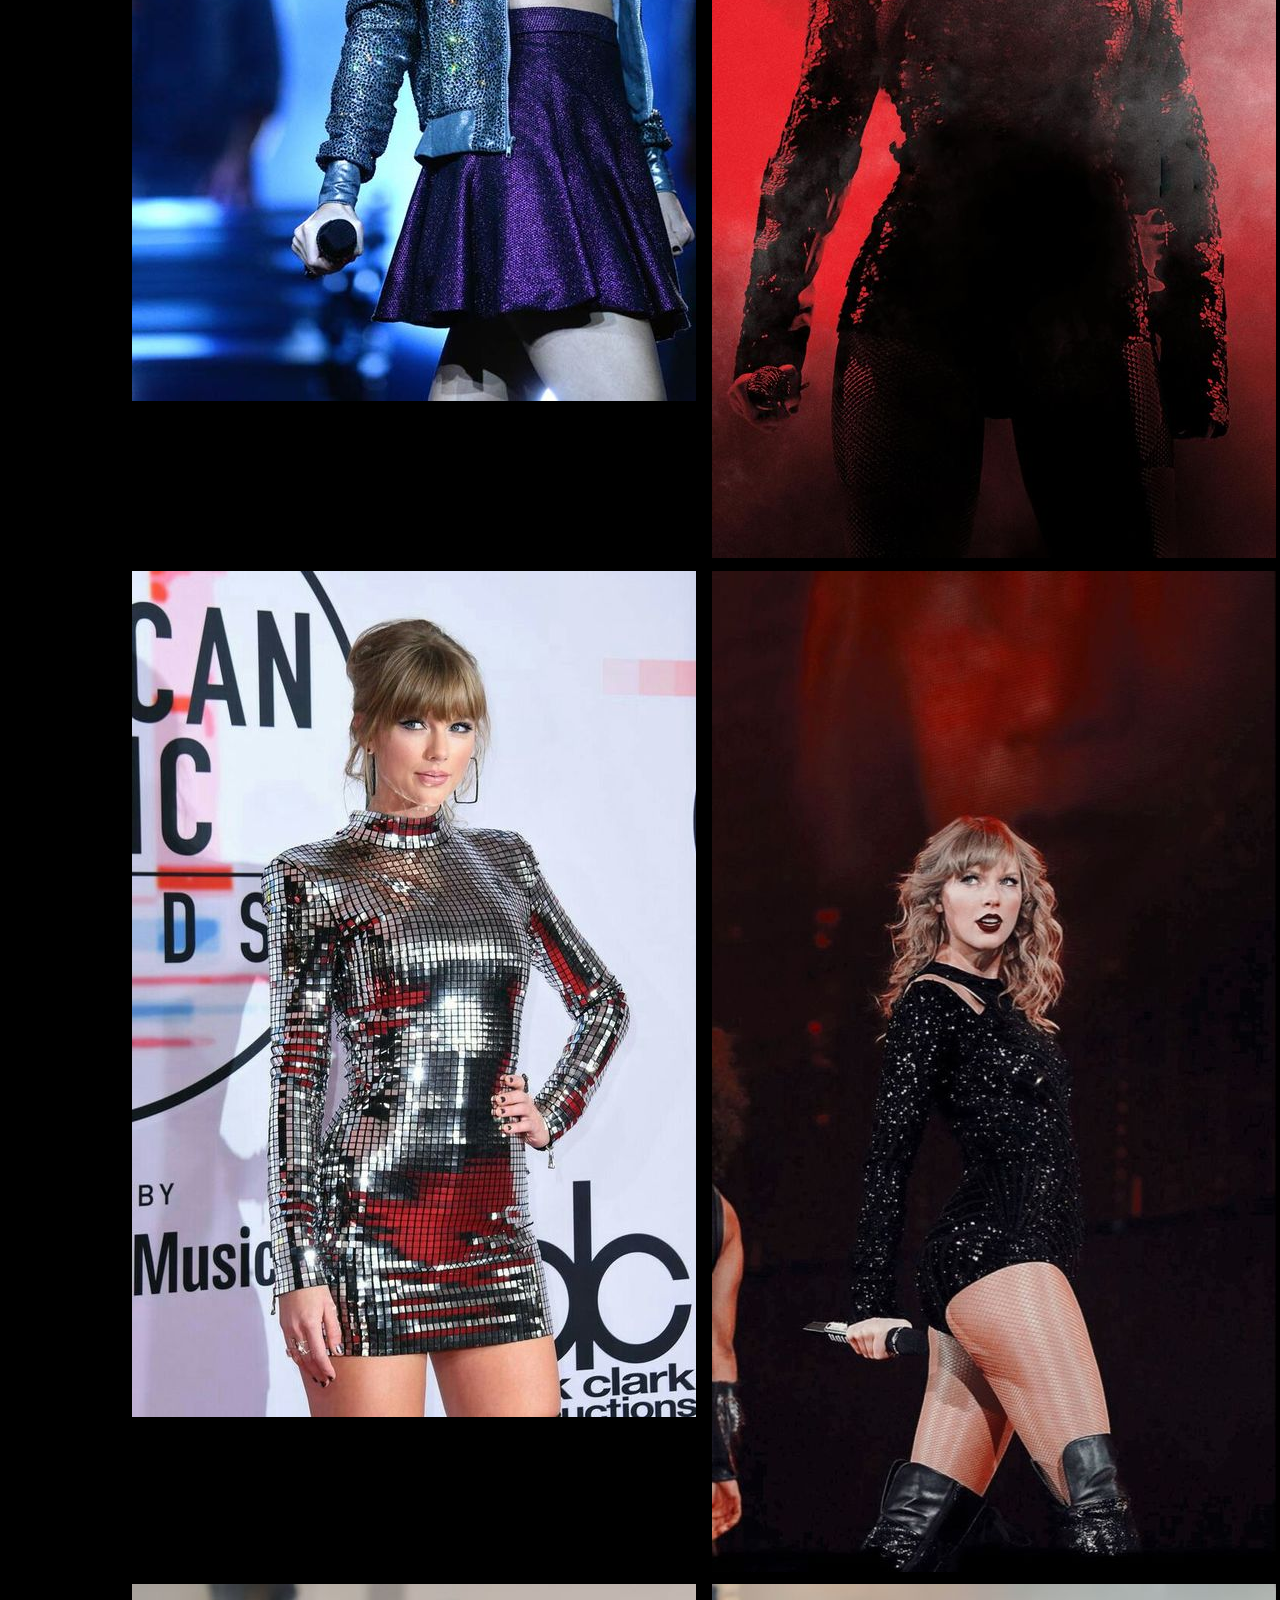
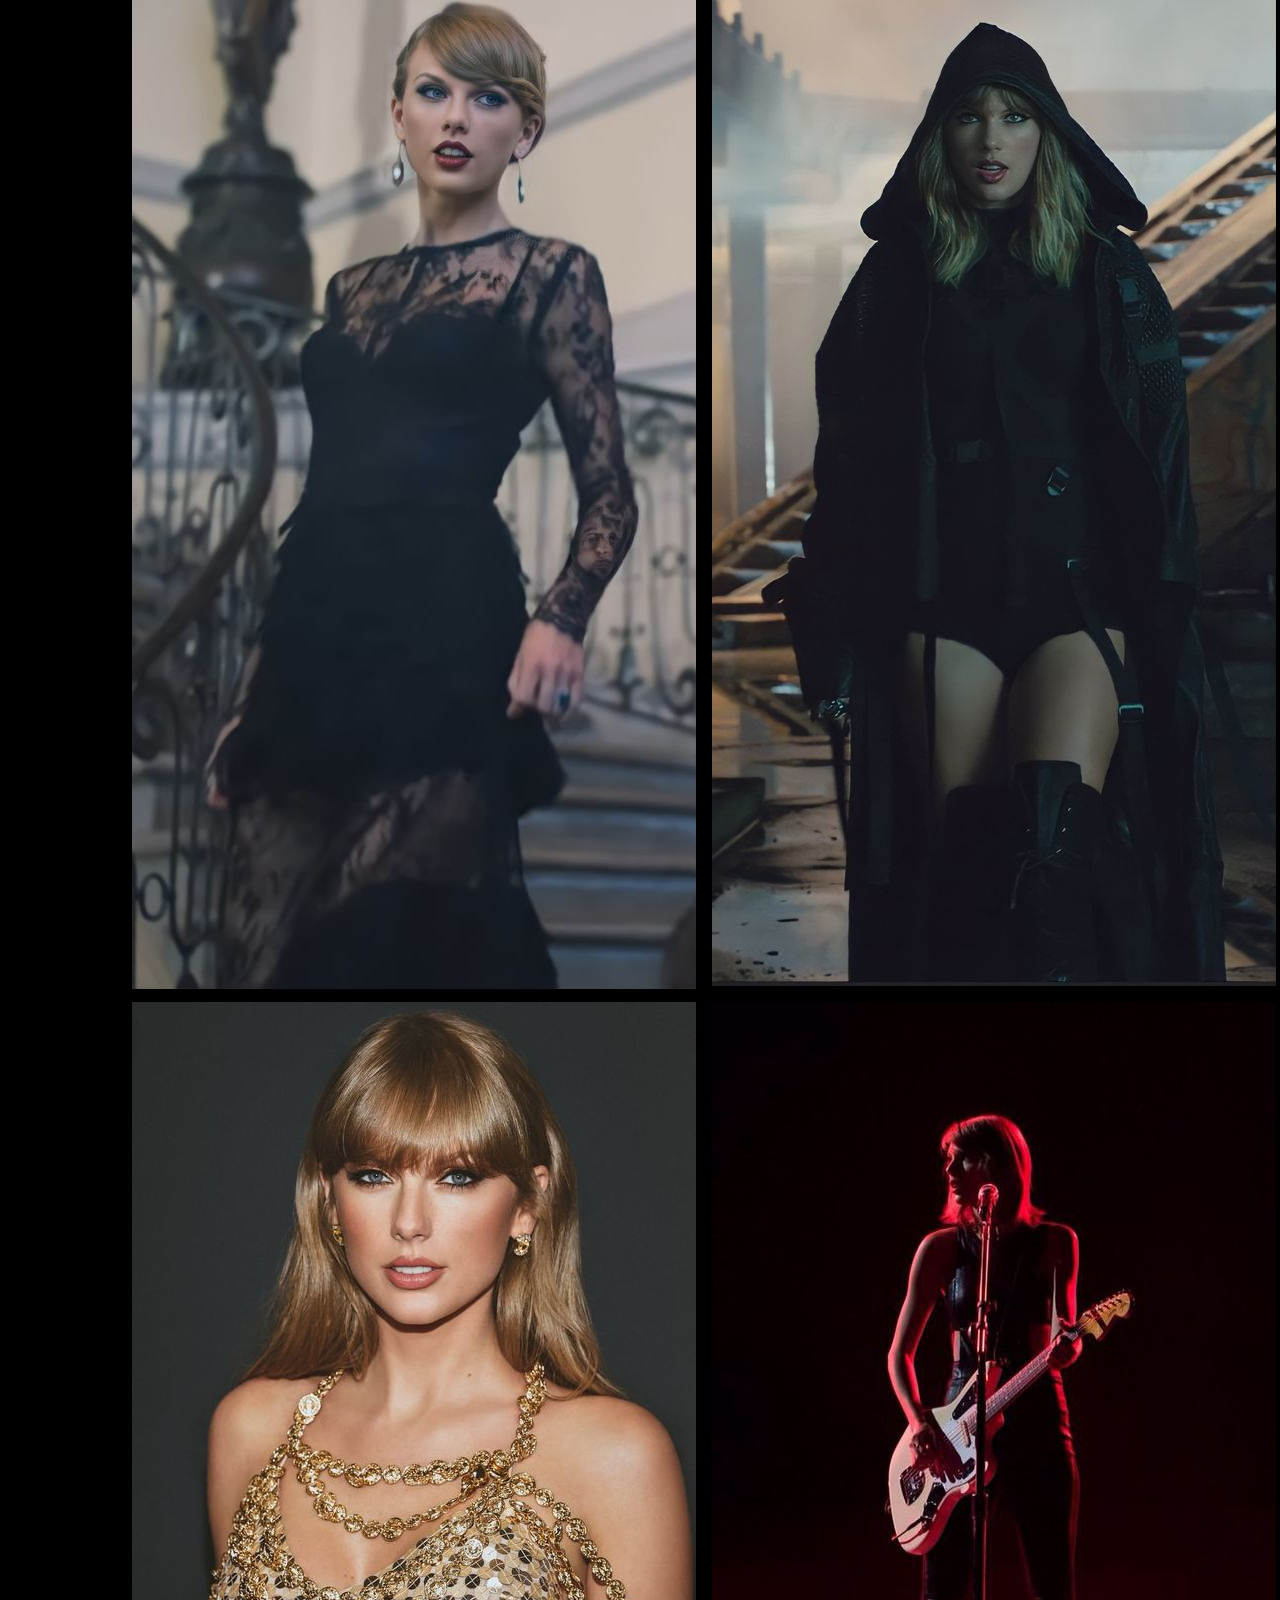
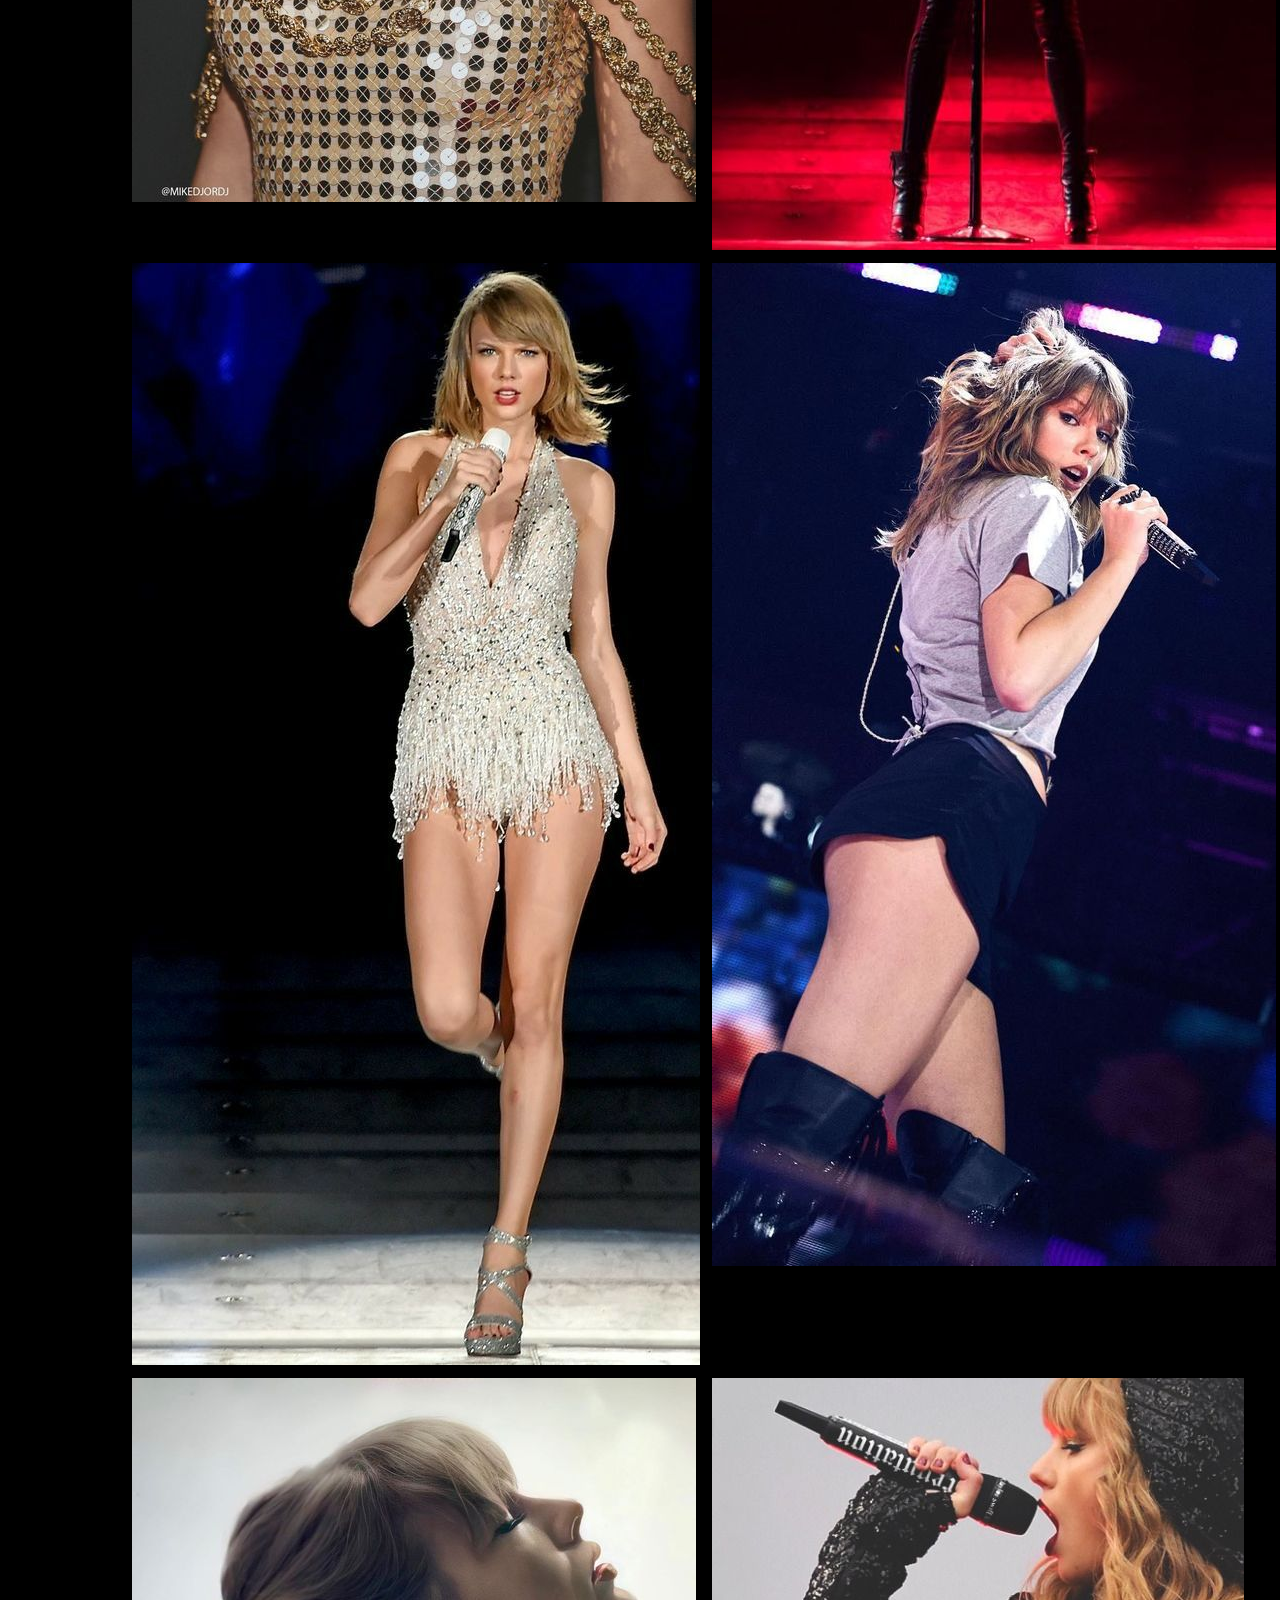
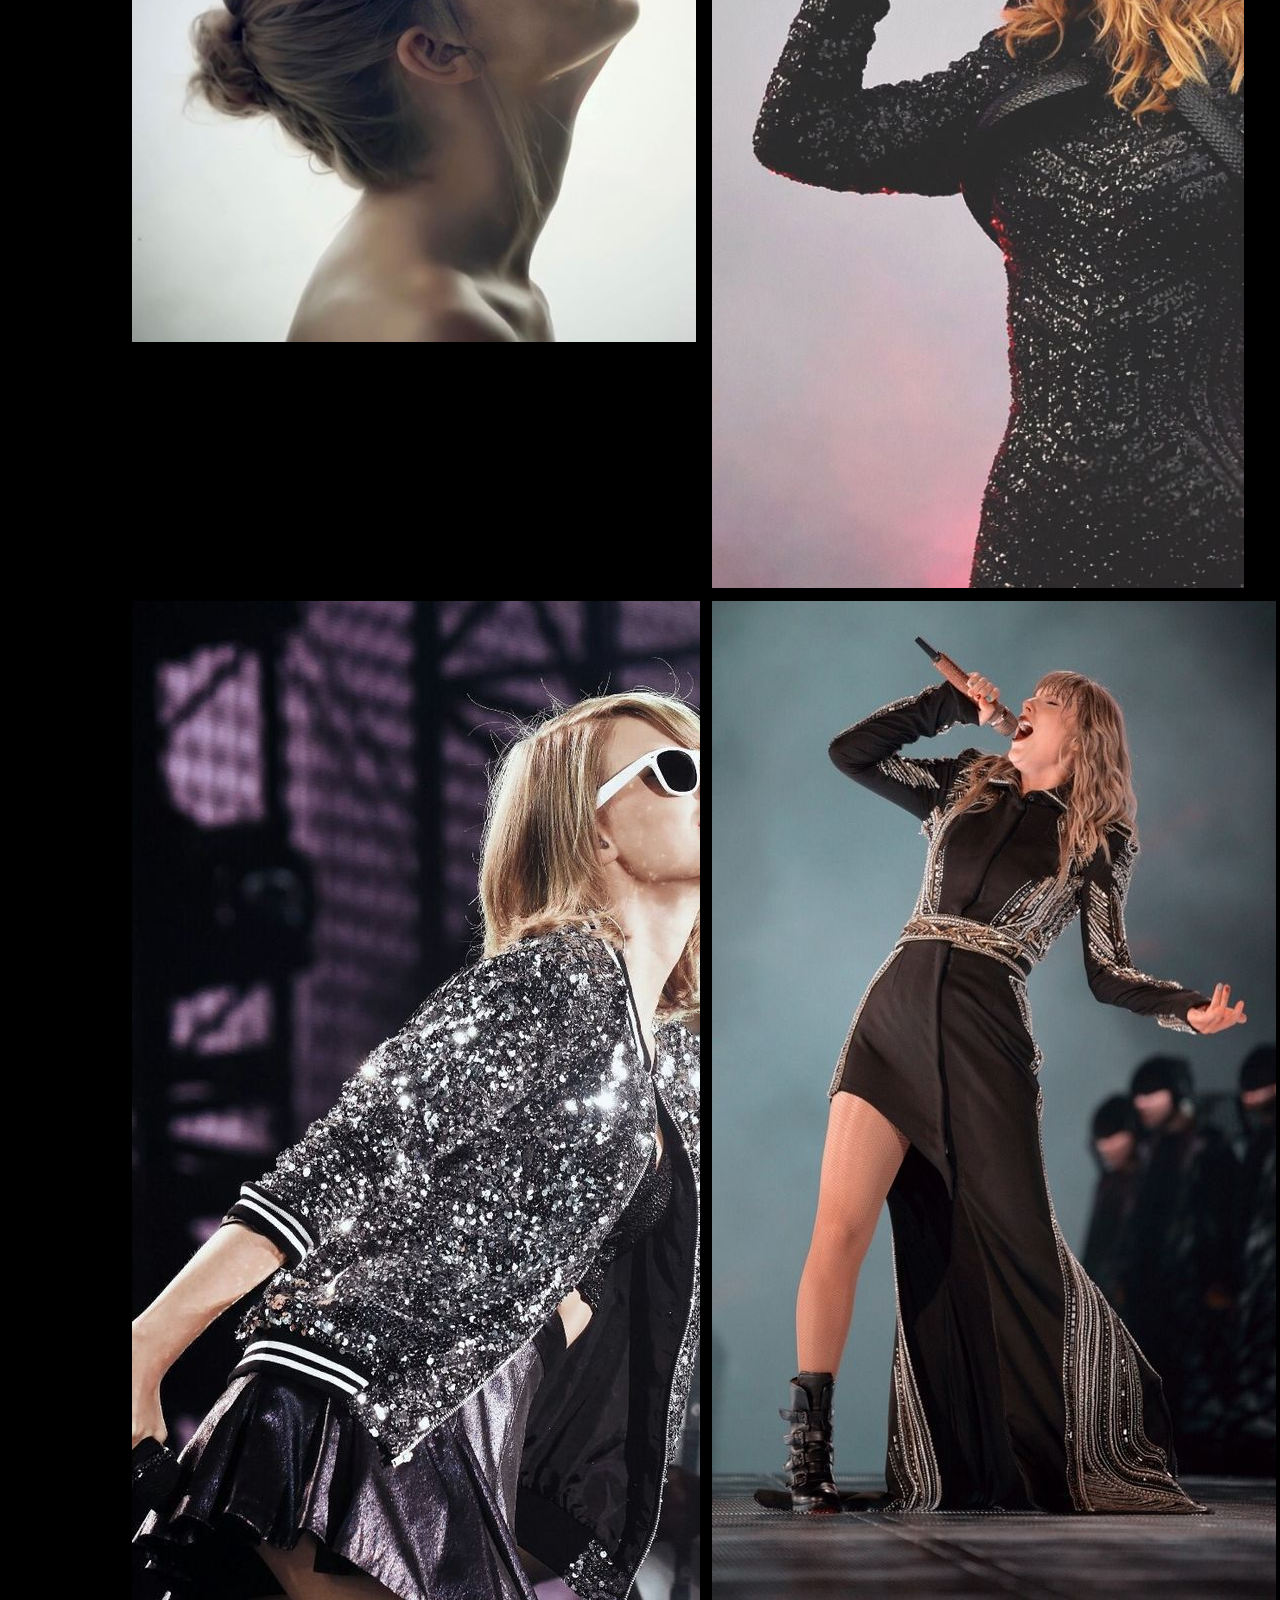
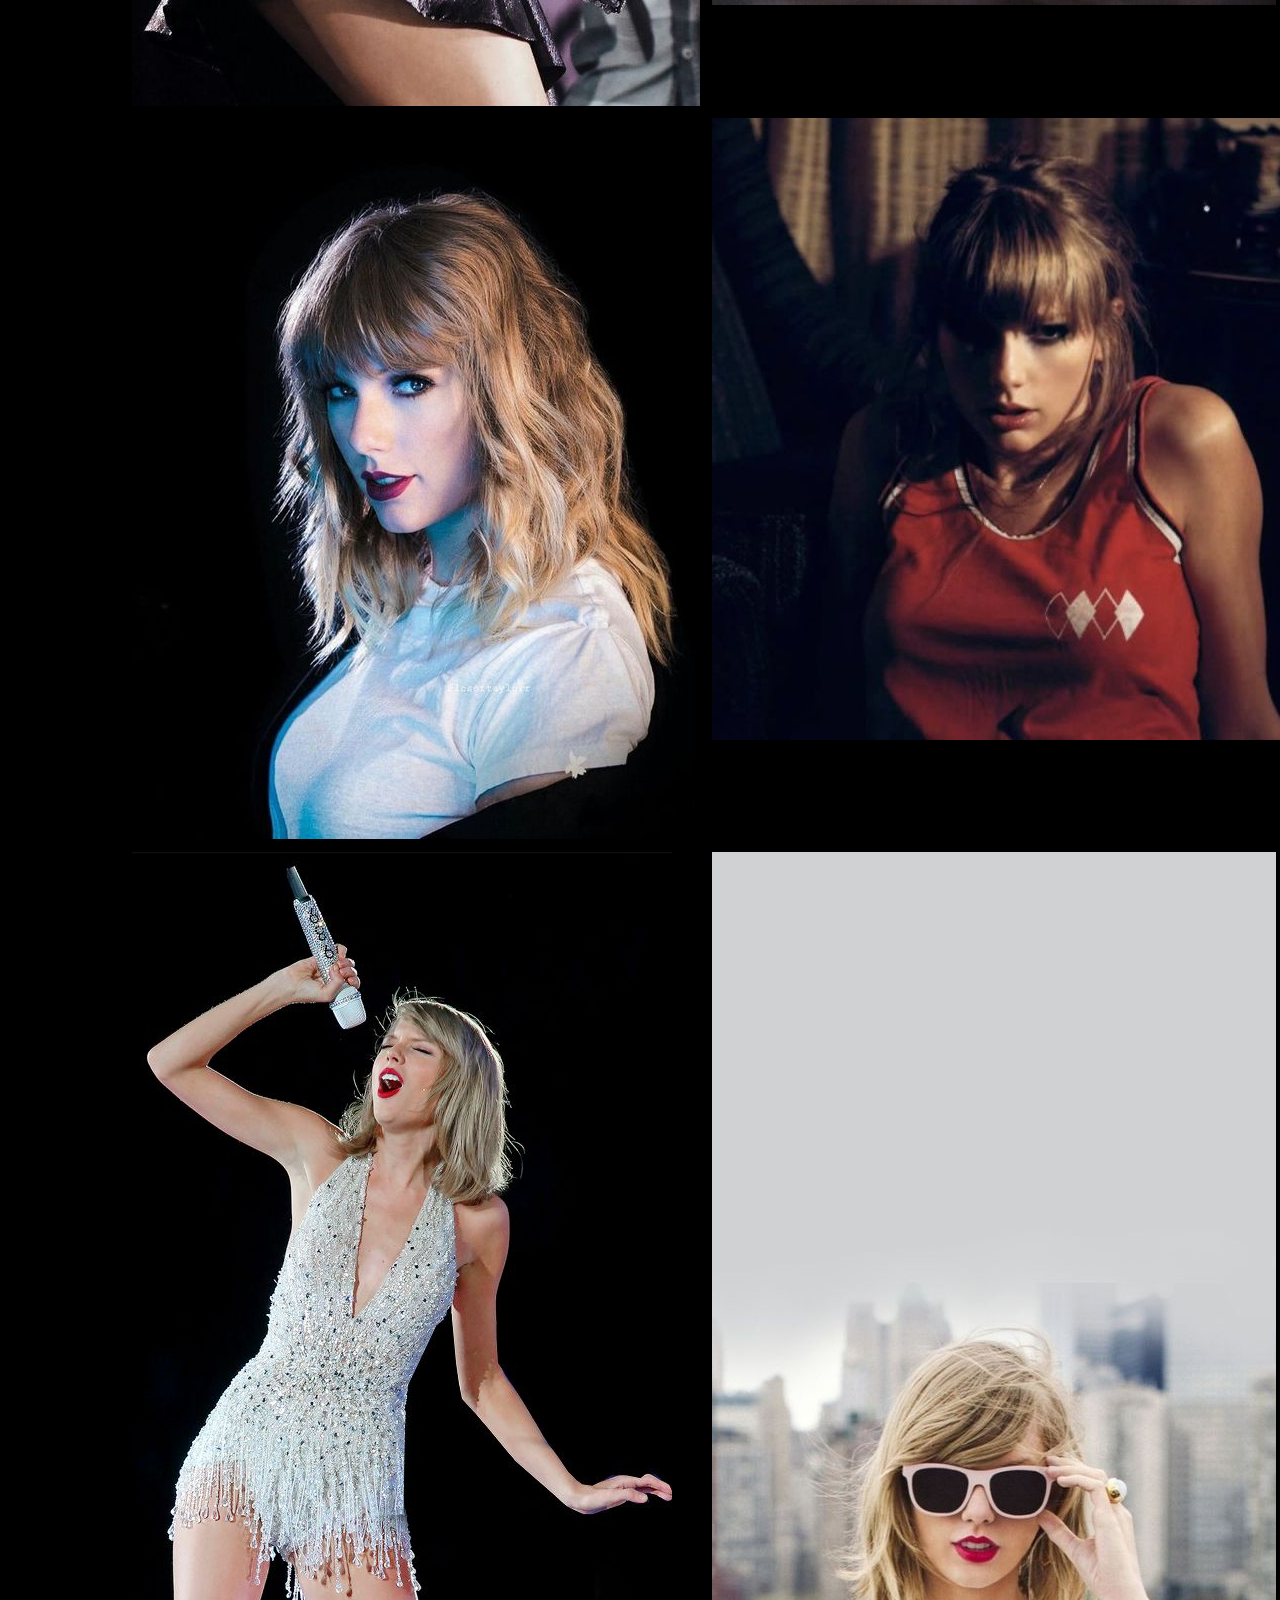
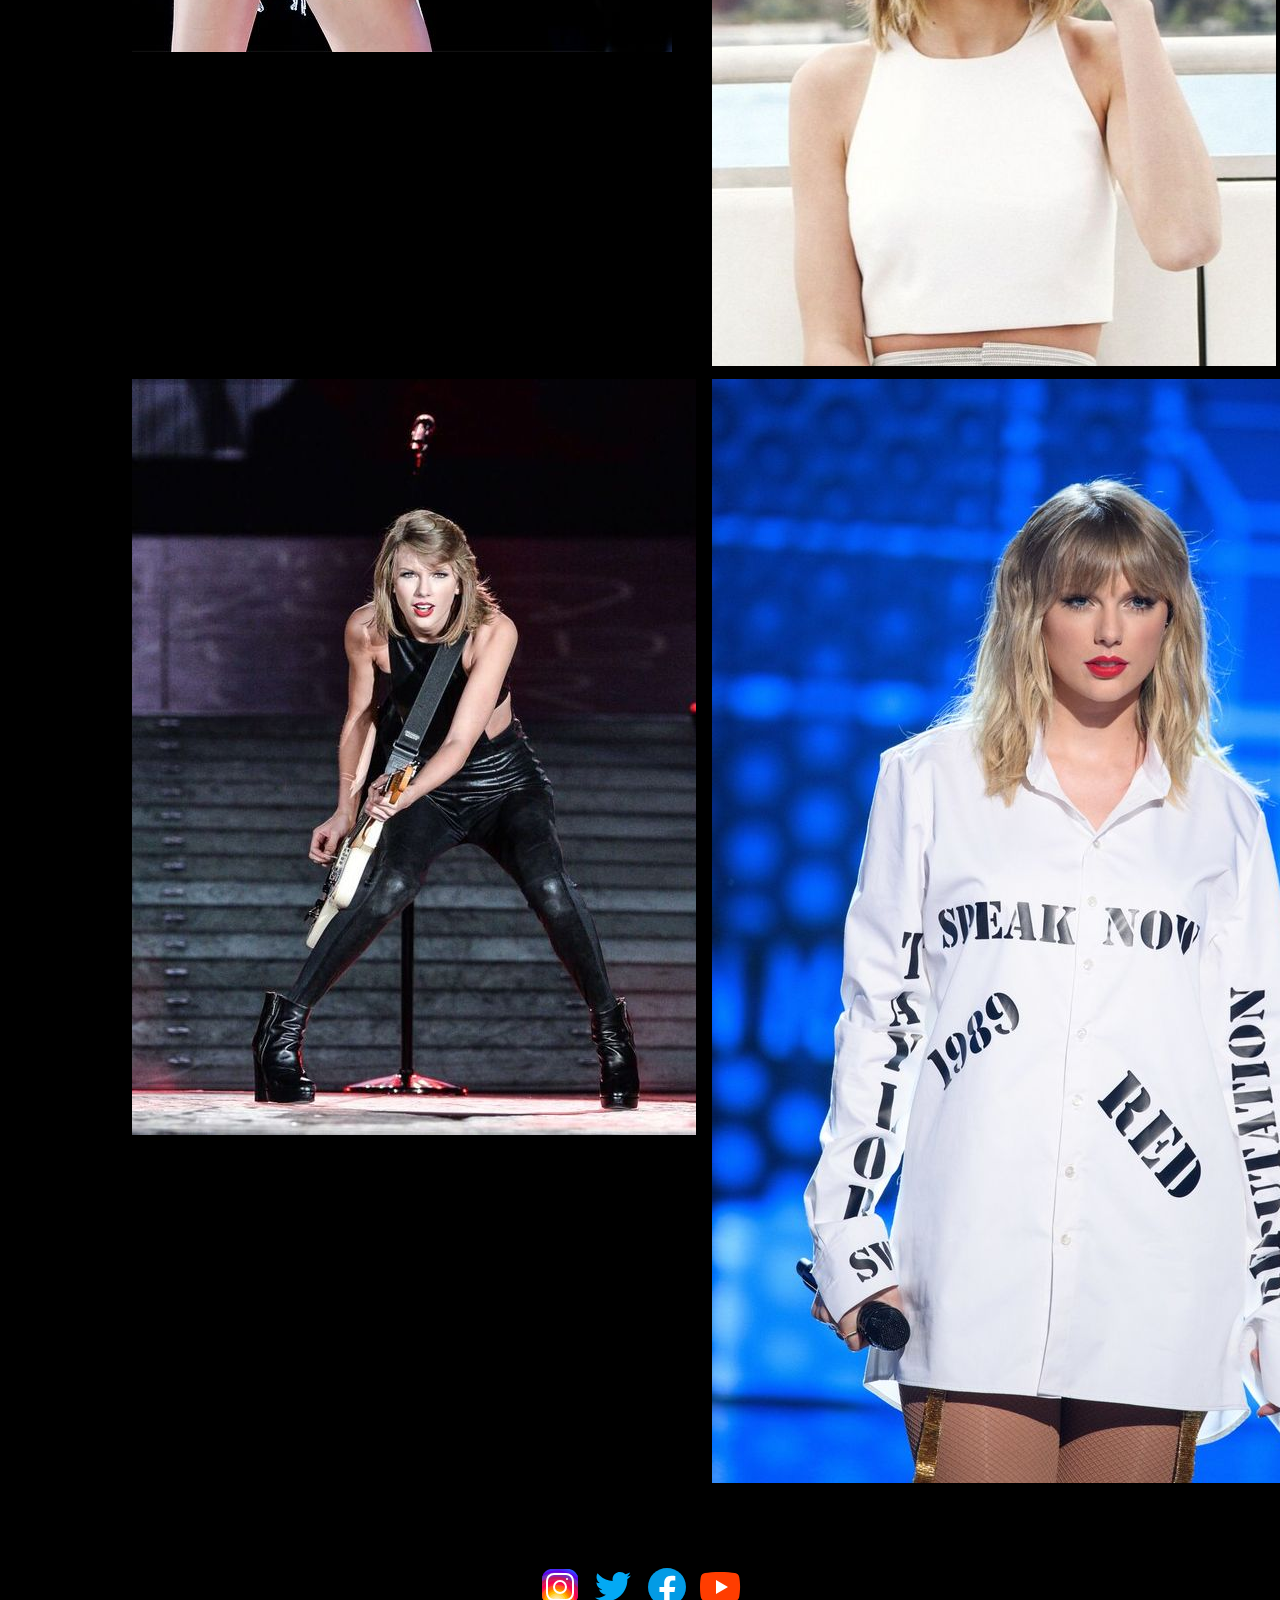
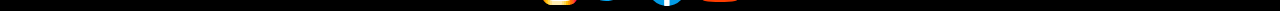
<file: secciones/fotos.html>
<!DOCTYPE html>
<html lang="en">

<head>
    <meta charset="UTF-8">
    <meta http-equiv="X-UA-Compatible" content="IE=edge">
    <meta name="viewport" content="width=device-width, initial-scale=1.0">
    <link rel="stylesheet" href="	https://cdn.jsdelivr.net/npm/bootstrap@5.3.0-alpha1/dist/css/bootstrap.min.css">
    <link rel="stylesheet" href="../estilo/estilo.css">
    <title>Fotos - Taylor Swift</title>
</head>

<body>
    <header>
        <nav>
            <ul>
                <li>
                    <a href="../index.html">Inicio</a>
                </li>
                <li>
                    <a href="./discografia.html">Discrografia</a>
                </li>
                <li>
                    <a href="./fotos.html">Fotos</a>
                </li>
                <li>
                    <a href="./suscripcion.html">Suscripcion</a>
                </li>
                <li>
                    <a href="./tour.html">Tour</a>
                </li>
                <li>
                    <a href="./videos.html">Videos</a>
                </li>
            </ul>
        </nav>
    </header>
    <section class="padreFotos">
        <h1 class="tituloFotos">Imagenes Taylor Swift</h1>
        <ul>
            <li>
                <figure class="galeriaFotos">
                    <div class="padreDos hijo1">
                        <img src="../img/taylor-swist-dontblame.jpg" alt="taylor promocionando cardigan">
                    </div>
                    <div class="padreDos hijo2">
                        <img src="../img/taylorreps.jpg " alt="taylor en photoshoot para reputation">
                    </div>
                    <div class="padreDos hijo3">
                        <img src="../img/taylortourfjs.jpg" alt="taylor 1989 tour">
                    </div>
                    <div class="padreDos hijo4">
                        <img src="../img/taylornet.jpg" alt="taylor en la portada de su documental de netflix">
                    </div>
                    <div class="padreDos hijo5">
                        <img src="../img/tayloramas.jpg" alt="taylor en unos premios">
                    </div>
                    <div class="padreDos hijo6">
                        <img src="../img/taylordid.jpg" alt="taylor en rep tour">
                    </div>
                    <div class="padreDos hijo7">
                        <img src="../img/taylorblan.jpg" alt="taylor en blank space video">
                    </div>
                    <div class="padreDos hijo8">
                        <img src="../img/taylorforit.jpg" alt="taylor en reeady for it video">
                    </div>
                    <div class="padreDos hijo9">
                        <img src="../img/taylorpre.jpg" alt="taylor en premios">
                    </div>
                    <div class="padreDos hijo10">
                        <img src="../img/taylorweare.jpg" alt="taylor en 1989 tour">
                    </div>
                    <div class="padreDos hijo11">
                        <img src="../img/taylortourr.jpg" alt="taylor en 1989 tour">
                    </div>
                    <div class="padreDos hijo12">
                        <img src="../img/taylorensa.jpg" alt="taylor ensayando">
                    </div>
                    <div class="padreDos hijo13">
                        <img src="../img/taylorstyle.jpg" alt="taylor en el video style">
                    </div>
                    <div class="padreDos hijo14">
                        <img src="../img/taylorready.jpg" alt="taylor cantando">
                    </div>
                    <div class="padreDos hijo15">
                        <img src="../img/tayloruno.jpg" alt="taylor photoshoot">
                    </div>
                    <div class="padreDos hijo16">
                        <img src="../img/taylordont.jpg" alt="taylor en resputation tour">
                    </div>
                    <div class="padreDos hijo17">
                        <img src="../img/taylordontb.jpg" alt="taylor en photoshoot">
                    </div>
                    <div class="padreDos hijo18">
                        <img src="../img/taylormid.jpg" alt="photoshoot de midnights">
                    </div>
                    <div class="padreDos hijo19">
                        <img src="../img/taylormilnue.jpg" alt="taylor cantando">
                    </div>
                    <div class="padreDos hijo20">
                        <img src="../img/taylorny.jpg" alt="taylor en la ciudad de nueva york">
                    </div>
                    <div class="padreDos hijo21">
                        <img src="../img/taylorochen.jpg" alt="taylor tocando la guitarra">
                    </div>
                    <div class="padreDos hijo22">
                        <img src="../img/taylorvma.jpg" alt="taylor cantando en su homenaje">
                    </div>
                </figure>
            </li>
        </ul>
    </section>
    <footer>
        <a href="https://www.instagram.com/taylorswift/" target="_blank"><img class="icon"
                src="../img/icons8-instagram (6).svg" alt=""></a>
        <a href="https://twitter.com/taylorswift13" target="_blank"><img class="icon" src="../img/icons8-twitter.svg"
                alt=""></a>
        <a href="https://www.facebook.com/TaylorSwift" target="_blank"><img class="icon"
                src="../img/icons8-facebook-nuevo.svg" alt=""></a>
        <a href="https://www.youtube.com/taylorswift" target="_blank"><img class="icon"
                src="../img/icons8-youtube-play.svg" alt=""></a>
    </footer>
    <script src="	https://cdn.jsdelivr.net/npm/bootstrap@5.3.0-alpha1/dist/js/bootstrap.bundle.min.js"></script>
</body>

</html>
</file>
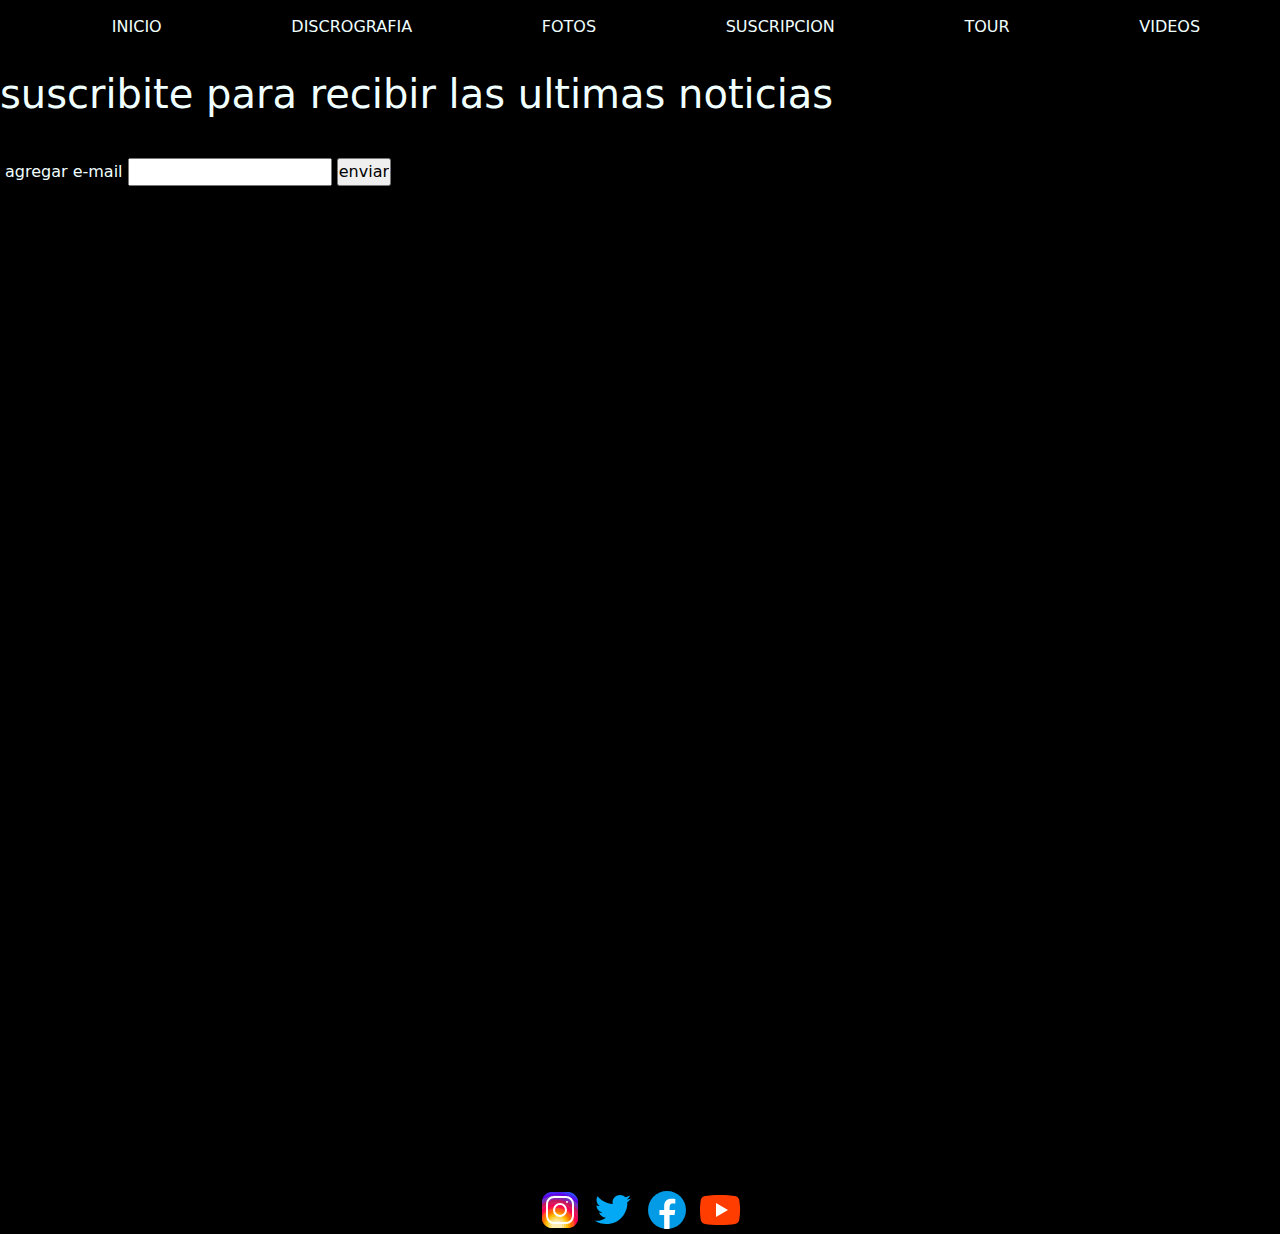
<file: secciones/suscripcion.html>
<!DOCTYPE html>
<html lang="en">

<head>
    <meta charset="UTF-8">
    <meta http-equiv="X-UA-Compatible" content="IE=edge">
    <meta name="viewport" content="width=device-width, initial-scale=1.0">
    <link rel="stylesheet" href="	https://cdn.jsdelivr.net/npm/bootstrap@5.3.0-alpha1/dist/css/bootstrap.min.css">
    <link rel="stylesheet" href="../estilo/estilo.css">
    <title>Suscripcion - Taylor Swift</title>
</head>

<body>
    <header>
        <nav>
            <ul>
                <li>
                    <a href="../index.html">Inicio</a>
                </li>
                <li>
                    <a href="./discografia.html">Discrografia</a>
                </li>
                <li>
                    <a href="./fotos.html">Fotos</a>
                </li>
                <li>
                    <a href="./suscripcion.html">Suscripcion</a>
                </li>
                <li>
                    <a href="./tour.html">Tour</a>
                </li>
                <li>
                    <a href="./videos.html">Videos</a>
                </li>
            </ul>
        </nav>
    </header>
    <main>
        <h1>suscribite para recibir las ultimas noticias</h1>
        <form action="">
            <fieldset>
                    <div>
                        <label for="">agregar e-mail</label>
                        <input type="text" name="nombre" id="">
                        <input type="submit" value="enviar">
            </fieldset>
        </form>
    </main>
    <footer>
        <a href="https://www.instagram.com/taylorswift/" target="_blank"><img class="icon"
                src="../img/icons8-instagram (6).svg" alt=""></a>
        <a href="https://twitter.com/taylorswift13" target="_blank"><img class="icon" src="../img/icons8-twitter.svg"
                alt=""></a>
        <a href="https://www.facebook.com/TaylorSwift" target="_blank"><img class="icon"
                src="../img/icons8-facebook-nuevo.svg" alt=""></a>
        <a href="https://www.youtube.com/taylorswift" target="_blank"><img class="icon"
                src="../img/icons8-youtube-play.svg" alt=""></a>
    </footer>
    <script src="	https://cdn.jsdelivr.net/npm/bootstrap@5.3.0-alpha1/dist/js/bootstrap.bundle.min.js"></script>
</body>

</html>
</file>
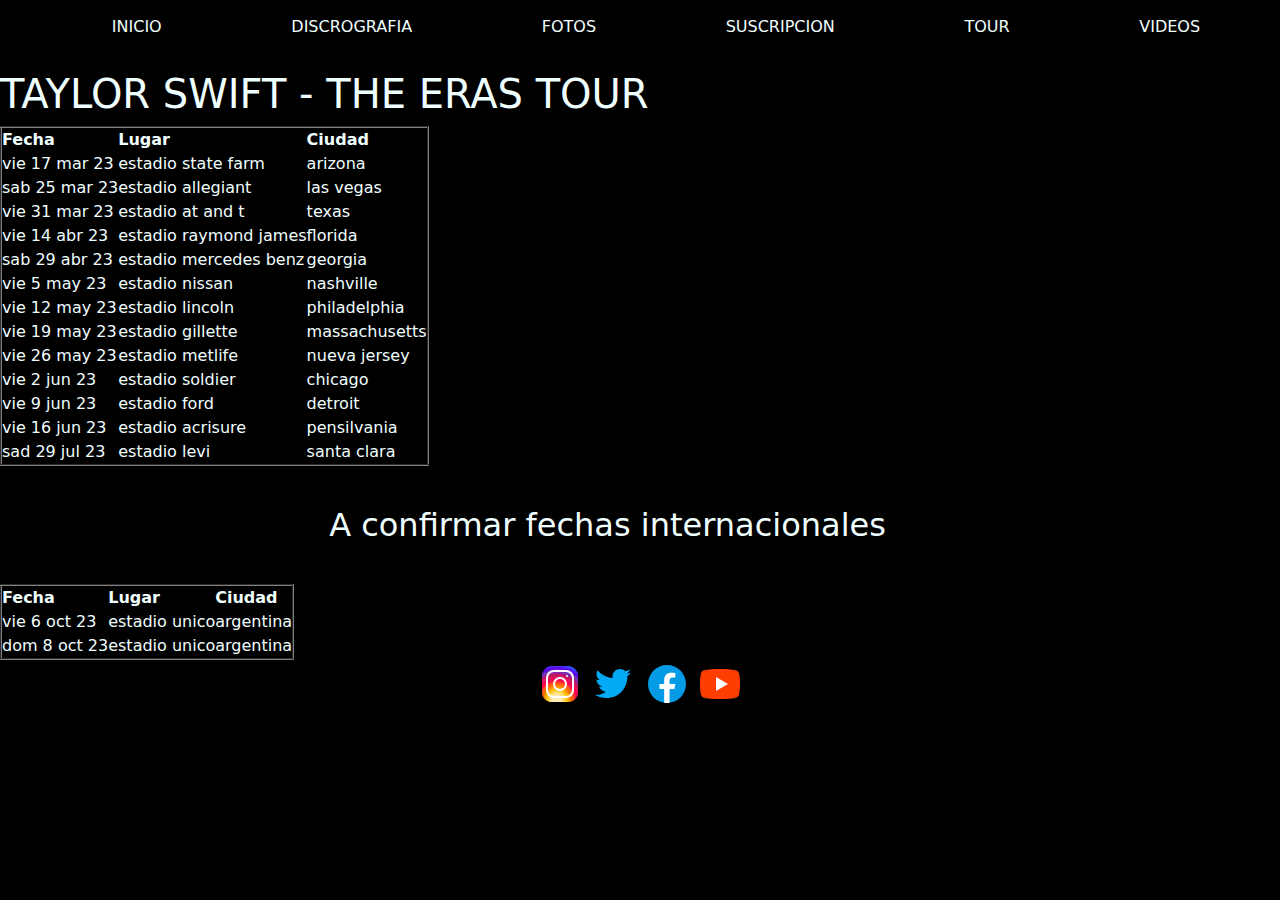
<file: secciones/tour.html>
<!DOCTYPE html>
<html lang="en">

<head>
    <meta charset="UTF-8">
    <meta http-equiv="X-UA-Compatible" content="IE=edge">
    <meta name="viewport" content="width=device-width, initial-scale=1.0">
    <link rel="stylesheet" href="	https://cdn.jsdelivr.net/npm/bootstrap@5.3.0-alpha1/dist/css/bootstrap.min.css">
    <link rel="stylesheet" href="../estilo/estilo.css">
    <title>Tour - Fechas</title>
</head>
<body>
    <header>
        <nav>
            <ul>
                <li>
                    <a href="../index.html">Inicio</a>
                </li>
                <li>
                    <a href="./discografia.html">Discrografia</a>
                </li>
                <li>
                    <a href="./fotos.html">Fotos</a>
                </li>
                <li>
                    <a href="./suscripcion.html">Suscripcion</a>
                </li>
                <li>
                    <a href="./tour.html">Tour</a>
                </li>
                <li>
                    <a href="./videos.html">Videos</a>
                </li>
            </ul>
        </nav>
    </header>
    <main>
        <section>
            <div>
                <h1>TAYLOR SWIFT - THE ERAS TOUR</h1>
            </div>
            <table border="2">
                <tr>
                    <th>Fecha</th>
                    <th>Lugar</th>
                    <th>Ciudad</th>
                </tr>
                <tr>
                    <td>vie 17 mar 23</td>
                    <td>estadio state farm</td>
                    <td>arizona</td>
                </tr>
                <tr>
                    <td>sab 25 mar 23</td>
                    <td>estadio allegiant</td>
                    <td>las vegas</td>
                </tr>
                <tr>
                    <td>vie 31 mar 23</td>
                    <td>estadio at and t</td>
                    <td>texas</td>
                </tr>
                <tr>
                    <td>vie 14 abr 23</td>
                    <td>estadio raymond james</td>
                    <td>florida</td>
                </tr>
                <tr>
                    <td>sab 29 abr 23</td>
                    <td> estadio mercedes benz</td>
                    <td>georgia</td>
                </tr>
                <tr>
                    <td>vie 5 may 23</td>
                    <td>estadio nissan</td>
                    <td>nashville</td>
                </tr>
                <tr>
                    <td>vie 12 may 23</td>
                    <td>estadio lincoln</td>
                    <td>philadelphia</td>
                </tr>
                <tr>
                    <td>vie 19 may 23</td>
                    <td>estadio gillette</td>
                    <td>massachusetts</td>
                </tr>
                <tr>
                    <td>vie 26 may 23</td>
                    <td>estadio metlife</td>
                    <td>nueva jersey</td>
                </tr>
                <tr>
                    <td>vie 2 jun 23</td>
                    <td>estadio soldier</td>
                    <td>chicago</td>
                </tr>
                <tr>
                    <td>vie 9 jun 23</td>
                    <td>estadio ford</td>
                    <td>detroit</td>
                </tr>
                <tr>
                    <td>vie 16 jun 23</td>
                    <td>estadio acrisure</td>
                    <td>pensilvania</td>
                </tr>
                <tr>
                    <td>sad 29 jul 23</td>
                    <td>estadio levi</td>
                    <td>santa clara</td>
                </tr>
            </table>
            <h2>A confirmar fechas internacionales</h2>
            <table border="2">
                <tr>
                    <th>Fecha</th>
                    <th>Lugar</th>
                    <th>Ciudad</th>
                </tr>
                <tr>
                    <td>vie 6 oct 23</td>
                    <td>estadio unico</td>
                    <td>argentina</td>
                </tr>
                <tr>
                    <td>dom 8 oct 23</td>
                    <td>estadio unico</td>
                    <td>argentina</td>
                </tr>
            </table>
        </section>
    </main>
    <footer>
        <a href="https://www.instagram.com/taylorswift/" target="_blank"><img class="icon" src="../img/icons8-instagram (6).svg" alt=""></a>
        <a href="https://twitter.com/taylorswift13" target="_blank"><img class="icon" src="../img/icons8-twitter.svg" alt=""></a>
        <a href="https://www.facebook.com/TaylorSwift" target="_blank"><img class="icon" src="../img/icons8-facebook-nuevo.svg" alt=""></a>
        <a href="https://www.youtube.com/taylorswift" target="_blank"><img class="icon" src="../img/icons8-youtube-play.svg" alt=""></a>
    </footer>
    <script src="	https://cdn.jsdelivr.net/npm/bootstrap@5.3.0-alpha1/dist/js/bootstrap.bundle.min.js"></script>
</body>

</html>
</file>
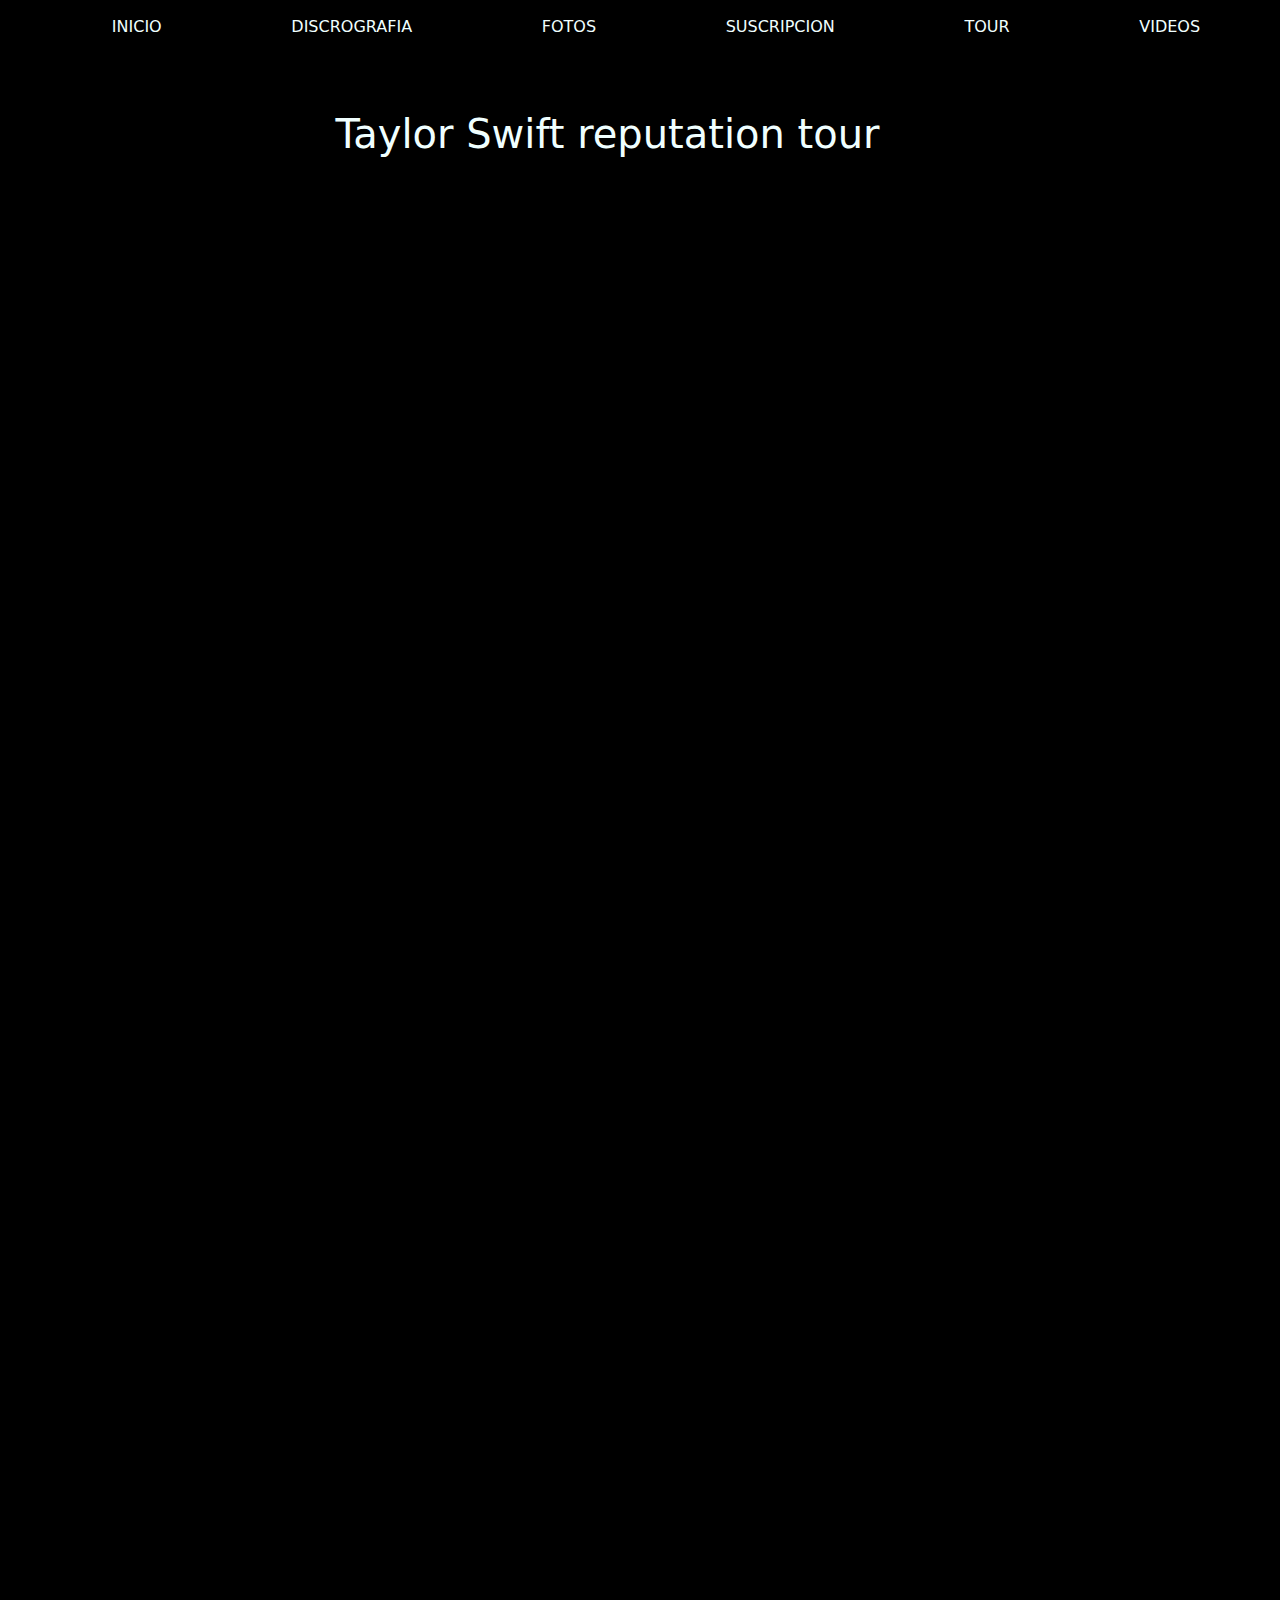
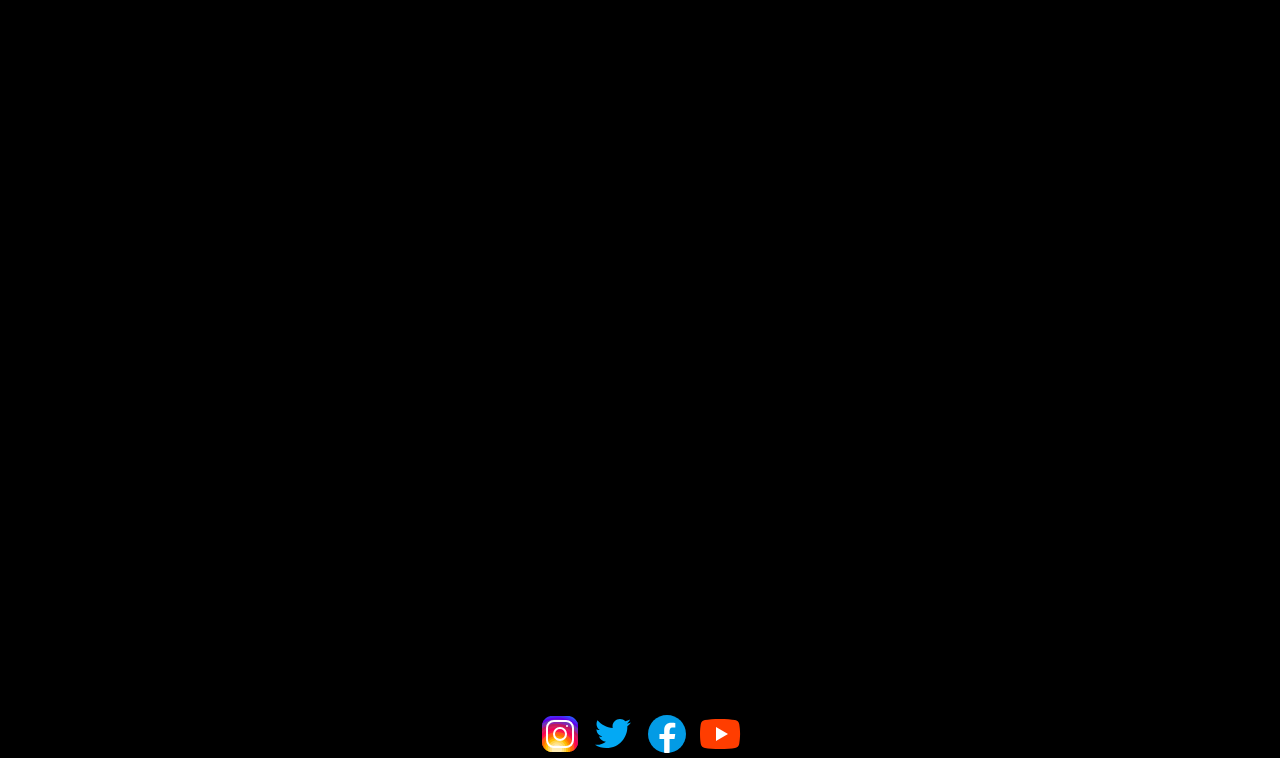
<file: secciones/videos.html>
<!DOCTYPE html>
<html lang="en">

<head>
    <meta charset="UTF-8">
    <meta http-equiv="X-UA-Compatible" content="IE=edge">
    <meta name="viewport" content="width=device-width, initial-scale=1.0">
    <link rel="stylesheet" href="	https://cdn.jsdelivr.net/npm/bootstrap@5.3.0-alpha1/dist/css/bootstrap.min.css">
    <link rel="stylesheet" href="../estilo/estilo.css">
    <title>Videos - Taylor Swift</title>
</head>

<body>
    <header>
        <nav>
            <ul>
                <li>
                    <a href="../index.html">Inicio</a>
                </li>
                <li>
                    <a href="./discografia.html">Discrografia</a>
                </li>
                <li>
                    <a href="./fotos.html">Fotos</a>
                </li>
                <li>
                    <a href="./suscripcion.html">Suscripcion</a>
                </li>
                <li>
                    <a href="./tour.html">Tour</a>
                </li>
                <li>
                    <a href="./videos.html">Videos</a>
                </li>
            </ul>
        </nav>
    </header>
    <main>
        <h1 class="tituloVideos">
            Taylor Swift reputation tour

        </h1>
        <section>
            <div>
                <iframe width="560" height="315" src="https://www.youtube.com/embed/kkZTkpn-0Qs"
                    title="YouTube video player" frameborder="0"
                    allow="accelerometer; autoplay; clipboard-write; encrypted-media; gyroscope; picture-in-picture; web-share"
                    allowfullscreen>
                </iframe>
            </div>
        </section>
        <section>
            <div>
                <iframe width="560" height="315" src="https://www.youtube.com/embed/TaBEq3RDNyI"
                    title="YouTube video player" frameborder="0"
                    allow="accelerometer; autoplay; clipboard-write; encrypted-media; gyroscope; picture-in-picture; web-share"
                    allowfullscreen>
                </iframe>
            </div>
        </section>
        <section>
            <div>
                <iframe width="560" height="315" src="https://www.youtube.com/embed/s5S1fvplSyI"
                    title="YouTube video player" frameborder="0"
                    allow="accelerometer; autoplay; clipboard-write; encrypted-media; gyroscope; picture-in-picture; web-share"
                    allowfullscreen>
                </iframe>
            </div>
        </section>
        <section>
            <div> 
                <iframe width="560" height="315" src="https://www.youtube.com/embed/iPtTn6WR5EM"
                    title="YouTube video player" frameborder="0"
                    allow="accelerometer; autoplay; clipboard-write; encrypted-media; gyroscope; picture-in-picture; web-share"
                    allowfullscreen>
                </iframe>
            </div>
        </section>
        <section>
            <div>
                <iframe width="560" height="315" src="https://www.youtube.com/embed/puQ2qPJmTCc"
                    title="YouTube video player" frameborder="0"
                    allow="accelerometer; autoplay; clipboard-write; encrypted-media; gyroscope; picture-in-picture; web-share"
                    allowfullscreen>
                </iframe>
            </div>
        </section>
        <section>
            <div>
                <iframe width="560" height="315" src="https://www.youtube.com/embed/jmpTMfzOGsI"
                    title="YouTube video player" frameborder="0"
                    allow="accelerometer; autoplay; clipboard-write; encrypted-media; gyroscope; picture-in-picture; web-share"
                    allowfullscreen></iframe>
            </div>
        </section>
    </main>
    <footer>
        <a href="https://www.instagram.com/taylorswift/" target="_blank"><img class="icon" src="../img/icons8-instagram (6).svg" alt=""></a>
        <a href="https://twitter.com/taylorswift13" target="_blank"><img class="icon" src="../img/icons8-twitter.svg" alt=""></a>
        <a href="https://www.facebook.com/TaylorSwift" target="_blank"><img class="icon" src="../img/icons8-facebook-nuevo.svg" alt=""></a>
        <a href="https://www.youtube.com/taylorswift" target="_blank"><img class="icon" src="../img/icons8-youtube-play.svg" alt=""></a>
    </footer>
    <script src="	https://cdn.jsdelivr.net/npm/bootstrap@5.3.0-alpha1/dist/js/bootstrap.bundle.min.js"></script>
</body>
</html>
</file>
<file: estilo/estilo.css>
@import url('https://fonts.googleapis.com/css2?family=Roboto:ital@0;1&display=swap');

* {
    margin: 0;
    padding: 0;
}

header {
    background-color: black;
    color: azure;
    padding: 15px;
    text-transform: uppercase;
}

body {
    background-color: black;
    color: azure;

}

.bodyIndex {
    background: url(../img/taylorseis.jpg) no-repeat center;
    background-size: cover;
}

p {
    font-family: 'Roboto', sans-serif;
    line-height: 45px;
    color: azure;
    padding: 150px;
    margin: 60px 20px 100px 0px;
    font-size: 20px;
    text-align: center;


}

ul {
    list-style-type: none;

}

ul li {
    display: inline-block;
}

a {
    text-decoration: none;
    color: azure;
}

nav ul {
    display: flex;
    flex-direction: row;
    justify-content: space-around;
}

iframe {
    margin-top: 100px;
    justify-content: space-around;
    margin: auto;
    margin-bottom: 30px;
    padding-left: 30%;
}

.tituloVideos {
    text-align: center;
    margin-top: 40px;
    margin-right: 70px;
    margin-bottom: 40px;
    margin-left: 5px;

}

.alineacionDisco {
    text-align: center;
}

.tituloFotos {
    text-align: center;
    font-size: 20px;
}

h2 {
    text-align: center;
    margin-top: 40px;
    margin-right: 70px;
    margin-bottom: 40px;
    margin-left: 5px;
}

.biografia {
    padding-right: 1000px;
    padding-left: 0px;

}

footer {
    text-align: center;
}

fieldset {
    margin-top: 40px;
    margin-right: 70px;
    margin-bottom: 1000px;
    margin-left: 5px;
}

.padreFotos {
    width: 100%;
    height: 100%;
    object-fit: cover;
}

.galeriaFotos {
    padding-bottom: 3em;
    padding-top: 1em;
    padding-left: 100px;
    display: grid;
    grid-template-columns: repeat(2, 1fr);
    grid-auto-flow: auto auto;
    gap: .8em;
    grid-template-areas: "hijo1 hijo2"
                         "hijo3 hijo4"
                         "hijo5 hijo6"
                         "hijo7 hijo8"
                         "hijo9 hijo10"
                         "hijo11 hijo12"
                         "hijo13 hijo14"
                         "hijo15 hijo16"
                         "hijo17 hijo18"
                         "hijo19 hijo20"
                         "hijo21 hijo22";

}

.padreDos {
    position: relative;
    cursor: pointer;
    overflow: hidden;
}

.padreDos::before {
    content: "TS";
    position: absolute;
    top: 0;
    bottom: 0;
    left: 0;
    right: 0;
    background-color: black;
    transform: scale(0);
    transition: transform .4s;
    color: antiquewhite;
    display: flex;
    align-items: center;
    justify-content: center;
    font-size: 1.5rem;
}

.padreDos:hover::before {
    transform: scale(1) rotate(360deg);
}

.hijo1 {
    grid-area: hijo1;
}

.hijo2 {
    grid-area: hijo2;
}

.hijo3 {
    grid-area: hijo3;
}

.hijo4 {
    grid-area: hijo4;
}

.hijo5 {
    grid-area: hijo5;
}

.hijo6 {
    grid-area: hijo6;
}

.hijo7 {
    grid-area: hijo7;
}

.hijo8 {
    grid-area: hijo8;
}

.hijo9 {
    grid-area: hijo9;
}

.hijo10 {
    grid-area: hijo10;
}

.hijo11 {
    grid-area: hijo11;
}

.hijo12 {
    grid-area: hijo12;
}

.hijo13 {
    grid-area: hijo13;
}

.hijo14 {
    grid-area: hijo14;
}

.hijo15 {
    grid-area: hijo15;
}

.hijo16 {
    grid-area: hijo16;
}

.hijo17 {
    grid-area: hijo17;
}

.hijo18 {
    grid-area: hijo18;
}

.hijo19 {
    grid-area: hijo19;
}

.hijo20 {
    grid-area: hijo20;
}

.hijo21 {
    grid-area: hijo21;
}

.hijo22 {
    grid-area: hijo22;
}

@media (max-width:576px) {
    .galeriaFotos{
        grid-template-columns: 90vw;
        grid-template-rows: auto;
        grid-template-areas: "hijo1"
                             "hijo2"
                             "hijo3"
                             "hijo4"
                             "hijo5"
                             "hijo6"
                             "hijo7"
                             "hijo8"
                             "hijo9"
                             "hijo10"
                             "hijo11"
                             "hijo12"
                             "hijo13"
                             "hijo14"
                             "hijo15"
                             "hijo16"
                             "hijo17"
                             "hijo18"
                             "hijo19"
                             "hijo20"
                             "hijo21";
    }
}

@media (max-width:768px) {
    .galeriaFotos{
        grid-template-columns: 90vw;
        grid-template-rows: auto;
        grid-template-areas: "hijo1"
                             "hijo2"
                             "hijo3"
                             "hijo4"
                             "hijo5"
                             "hijo6"
                             "hijo7"
                             "hijo8"
                             "hijo9"
                             "hijo10"
                             "hijo11"
                             "hijo12"
                             "hijo13"
                             "hijo14"
                             "hijo15"
                             "hijo16"
                             "hijo17"
                             "hijo18"
                             "hijo19"
                             "hijo20"
                             "hijo21";
    }
}
</file>
